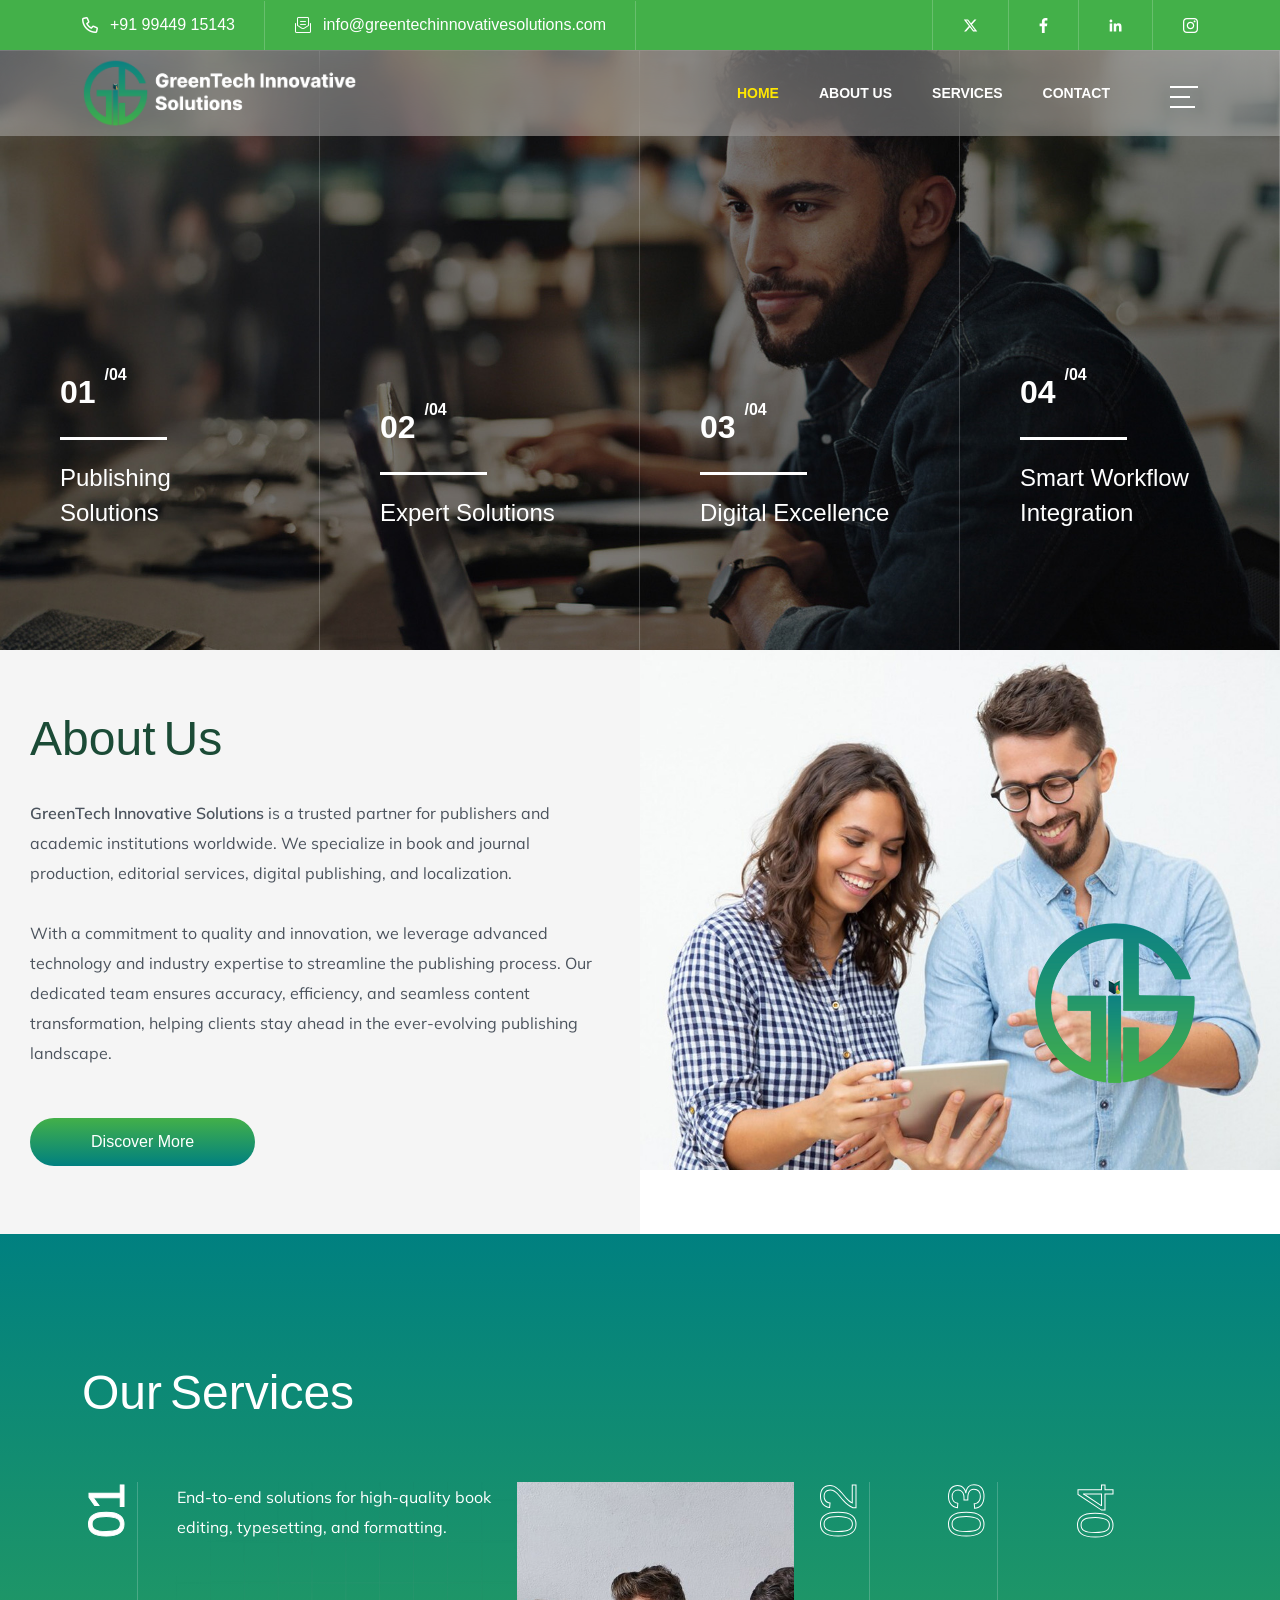
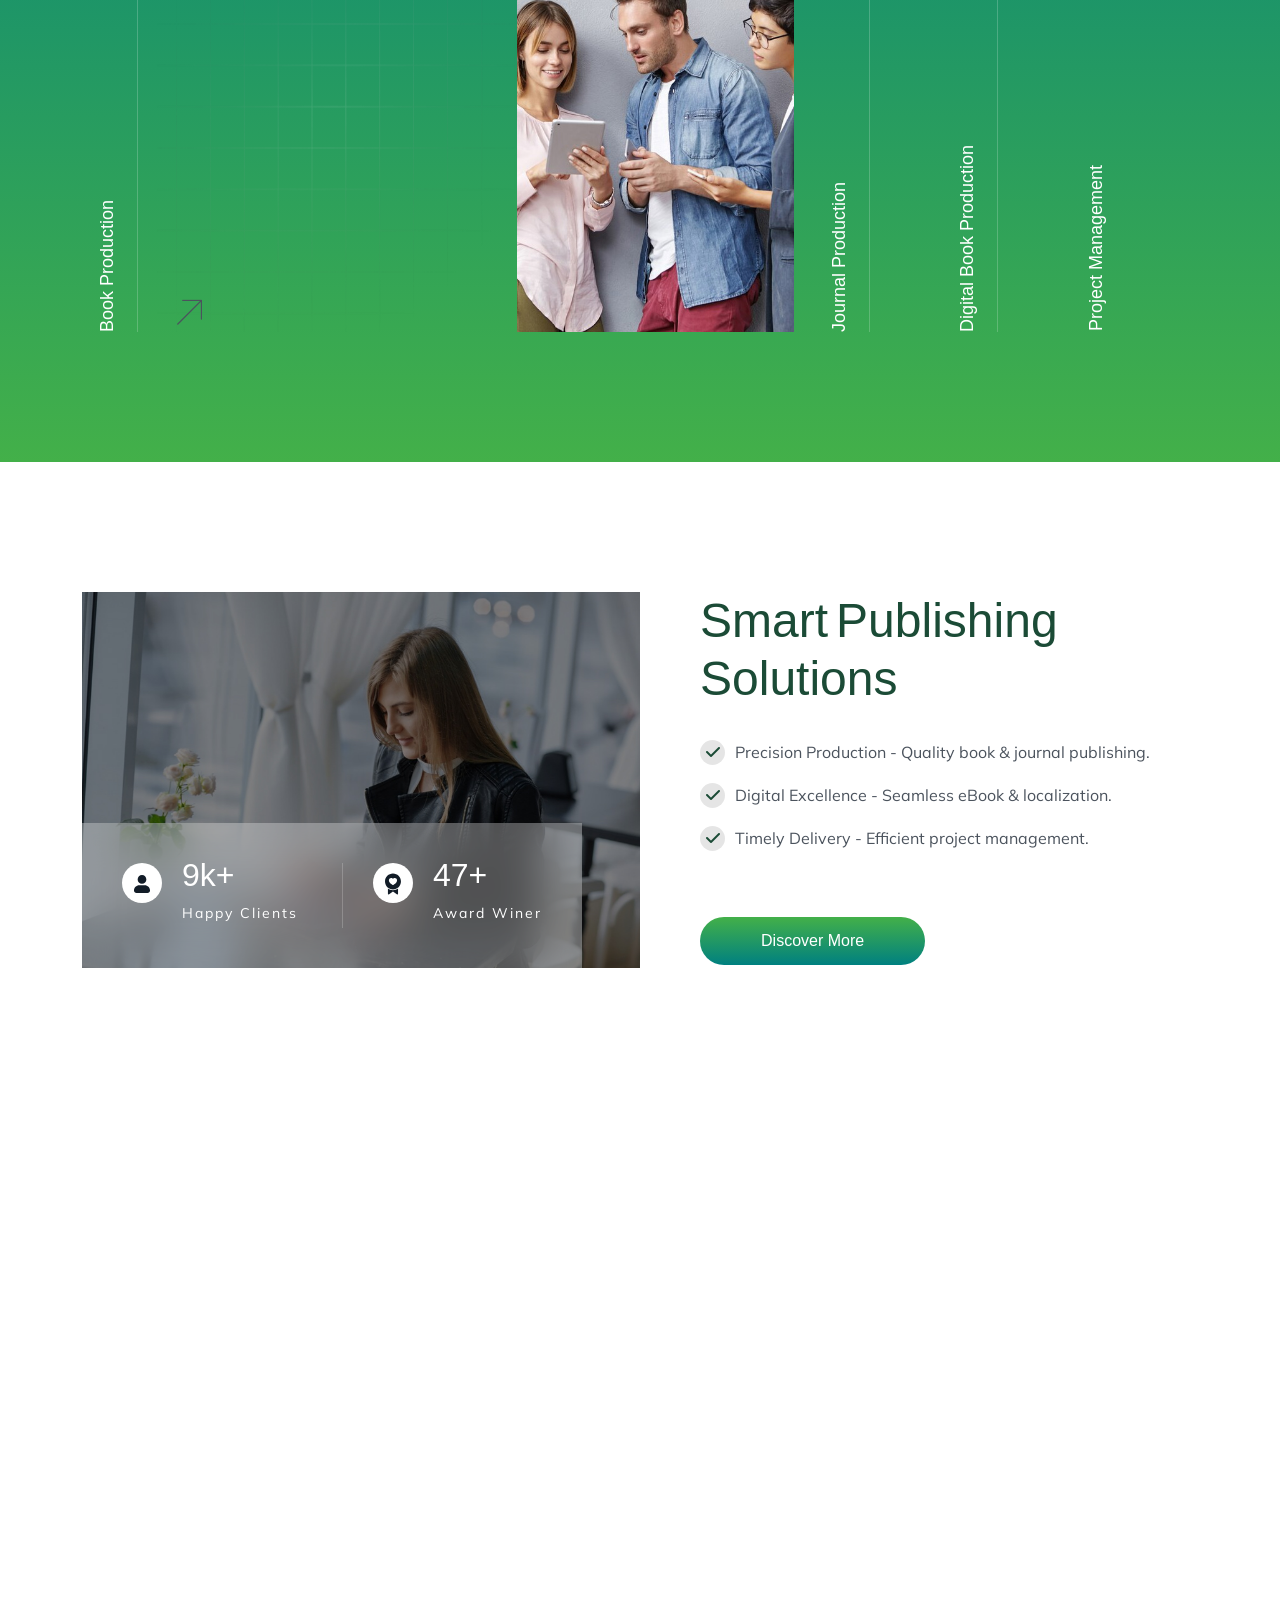
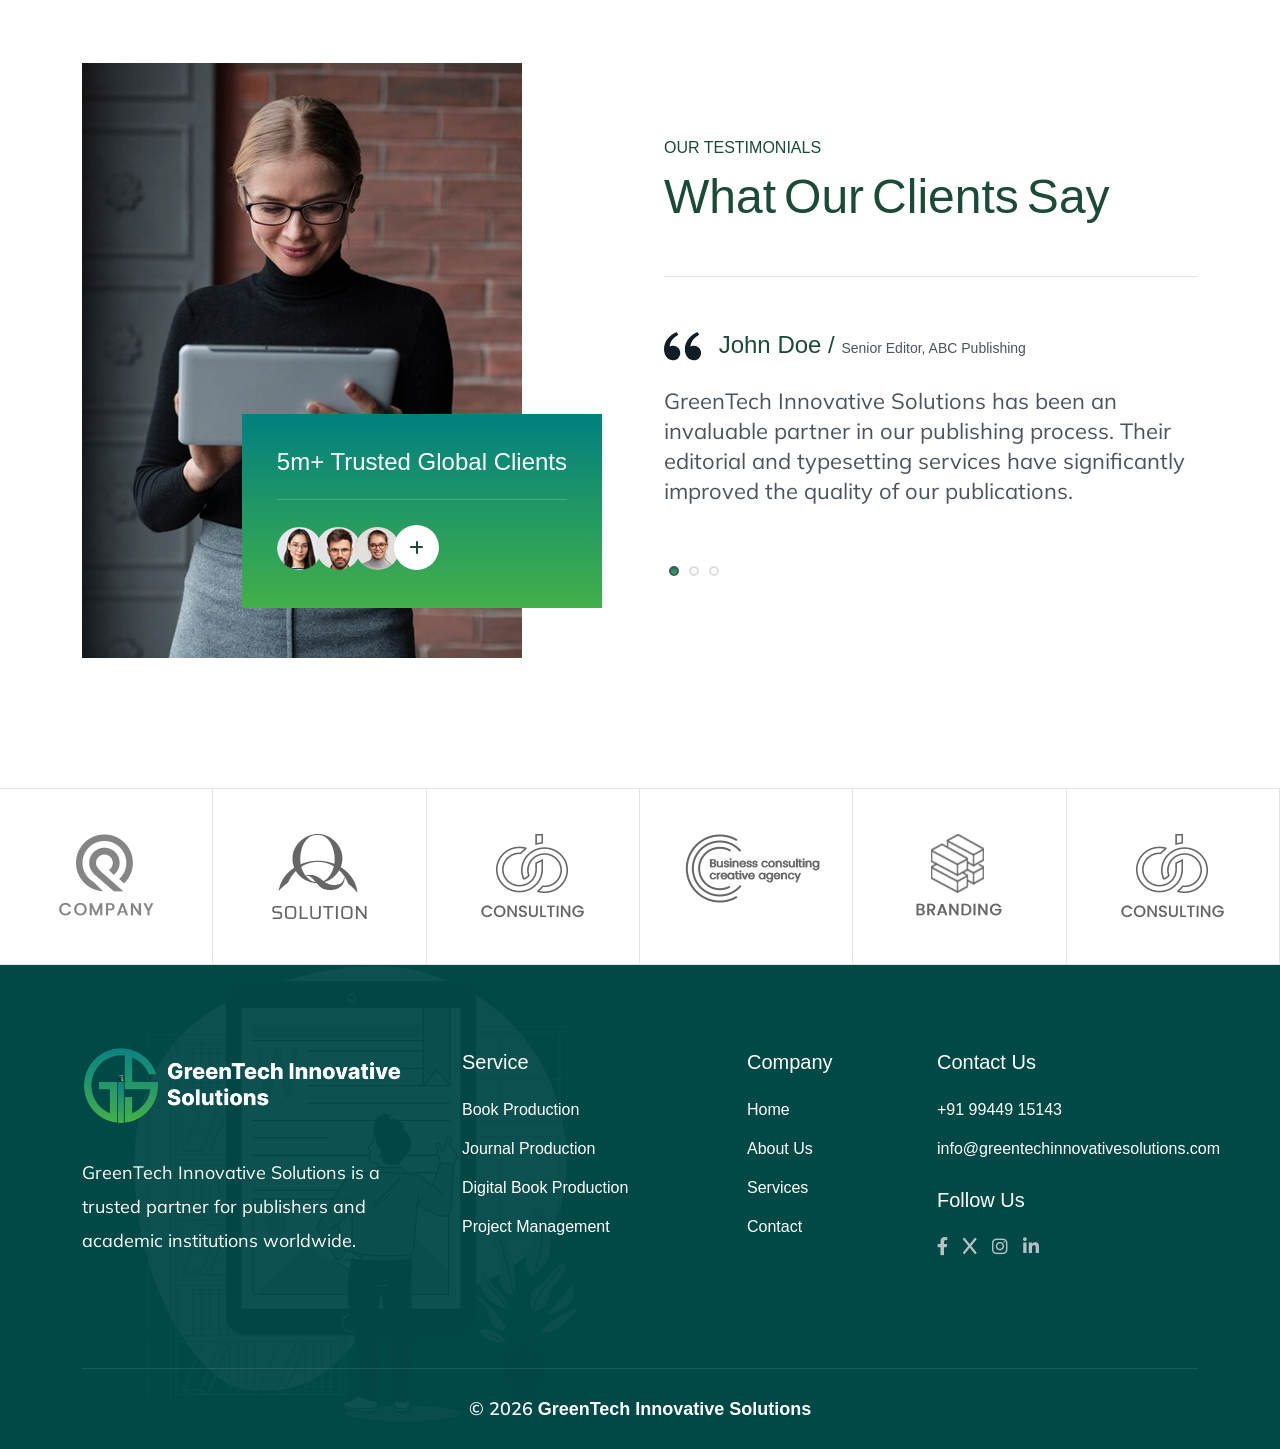
<file: index.html>
<!DOCTYPE html>
<html lang="en">

<head>
    <meta charset="UTF-8">
    <meta http-equiv="X-UA-Compatible" content="IE=edge">
    <meta name="viewport" content="width=device-width, initial-scale=1.0">
    <title>GreenTech Innovative Solutions</title>
    <!-- Favicon img -->
    <link rel="shortcut icon" href="images/favicon.png">
    <!-- Bootstarp min css -->
    <link rel="stylesheet" href="css/bootstrap.min.css">
    <!-- Mean menu css -->
    <link rel="stylesheet" href="css/meanmenu.css">
    <!-- All min css -->
    <link rel="stylesheet" href="css/all.min.css">
    <!-- Swiper bundle min css -->
    <link rel="stylesheet" href="css/swiper-bundle.min.css">
    <!-- Magnigic popup css -->
    <link rel="stylesheet" href="css/magnific-popup.css">
    <!-- Animate css -->
    <link rel="stylesheet" href="css/animate.css">
    <!-- Splitting css -->
    <link rel="stylesheet" href="css/splitting.css">
    <!-- Nice select css -->
    <link rel="stylesheet" href="css/nice-select.css">
    <!-- Style css -->
    <link rel="stylesheet" href="css/style.css">
</head>

<body>

    <!-- Preloader area start -->
    <div id="preloader">
        <div class="animation-preloader">
            <div class="spinner"></div>
            <div class="txt-loading">
                <span data-text-preloader="G" class="letters-loading">
                    G
                </span>
                <span data-text-preloader="R" class="letters-loading">
                    R
                </span>
                <span data-text-preloader="E" class="letters-loading">
                    E
                </span>
                <span data-text-preloader="E" class="letters-loading">
                    E
                </span>
                <span data-text-preloader="N" class="letters-loading">
                    N
                </span>
                <span data-text-preloader="T" class="letters-loading">
                    T
                </span>
                <span data-text-preloader="E" class="letters-loading">
                    E
                </span>
                <span data-text-preloader="C" class="letters-loading">
                    C
                </span>
                <span data-text-preloader="H" class="letters-loading">
                    H
                </span>
                <span data-text-preloader="I" class="letters-loading">
                    I
                </span>
                <span data-text-preloader="N" class="letters-loading">
                    N
                </span>
                <span data-text-preloader="N" class="letters-loading">
                    N
                </span>
                <span data-text-preloader="O" class="letters-loading">
                    O
                </span>
                <span data-text-preloader="V" class="letters-loading">
                    V
                </span>
                <span data-text-preloader="A" class="letters-loading">
                    A
                </span>
                <span data-text-preloader="T" class="letters-loading">
                    T
                </span>
                <span data-text-preloader="I" class="letters-loading">
                    I
                </span>
                <span data-text-preloader="V" class="letters-loading">
                    V
                </span>
                <span data-text-preloader="E" class="letters-loading">
                    E
                </span>

            </div>
            <p class="text-center">SOLUTIONS...</p>
        </div>
        <div class="loader">
            <div class="row">
                <div class="col-3 loader-section section-left">
                    <div class="bg"></div>
                </div>
                <div class="col-3 loader-section section-left">
                    <div class="bg"></div>
                </div>
                <div class="col-3 loader-section section-right">
                    <div class="bg"></div>
                </div>
                <div class="col-3 loader-section section-right">
                    <div class="bg"></div>
                </div>
            </div>
        </div>
    </div>
    <!-- Preloader area end -->

    <!-- Top header area start here -->
    <div class="header-top-area d-none d-lg-block">
        <div class="container">
            <div class="header-top__wrp">
                <ul class="header-top__links">
                    <li><i class="fa-regular fa-phone"></i> <a href="tel:+919944915143">+91 99449 15143</a></li>
                    <li><i class="fa-light fa-envelope-open-text"></i> <a
                            href="mailto:info@greentechinnovativesolutions.com"
                            class="__cf_email__">info@greentechinnovativesolutions.com</a>
                    </li>
                </ul>

                <div class="header-top__socials">
                    <a href="#">
                        <svg width="15" height="15" viewBox="0 0 15 15" fill="none" xmlns="http://www.w3.org/2000/svg">
                            <path
                                d="M11.4023 1.40625H13.4707L8.95313 6.56836L14.2676 13.5938H10.1074L6.84668 9.33398L3.12012 13.5938H1.04883L5.87988 8.07129L0.785156 1.40625H5.05078L7.99512 5.2998L11.4023 1.40625ZM10.6758 12.3574H11.8213L4.42676 2.57812H3.19629L10.6758 12.3574Z"
                                fill="white" />
                        </svg>
                    </a>
                    <a href="#">
                        <svg width="9" height="15" viewBox="0 0 9 15" fill="none" xmlns="http://www.w3.org/2000/svg">
                            <g clip-path="url(#clip0_1349_8256)">
                                <path
                                    d="M5.66164 15V8.1583H7.9572L8.3016 5.49117H5.66164V3.7886C5.66164 3.01665 5.87513 2.49057 6.98336 2.49057L8.39452 2.48999V0.104422C8.15048 0.072709 7.31278 0 6.33778 0C4.30183 0 2.90798 1.24272 2.90798 3.52445V5.49117H0.605469V8.1583H2.90798V15H5.66164Z"
                                    fill="white" />
                            </g>
                            <defs>
                                <clipPath id="clip0_1349_8256">
                                    <rect width="9" height="15" fill="white" />
                                </clipPath>
                            </defs>
                        </svg>
                    </a>
                    <a href="#"><svg width="13" height="15" viewBox="0 0 13 15" fill="none"
                            xmlns="http://www.w3.org/2000/svg">
                            <path
                                d="M12.4991 13.4999V9.10492C12.4991 6.94492 12.0341 5.29492 9.51414 5.29492C8.29914 5.29492 7.48914 5.95492 7.15914 6.58492H7.12914V5.48992H4.74414V13.4999H7.23414V9.52492C7.23414 8.47492 7.42914 7.46992 8.71914 7.46992C9.99414 7.46992 10.0091 8.65492 10.0091 9.58492V13.4849H12.4991V13.4999Z"
                                fill="white" />
                            <path d="M0.695312 5.49023H3.18531V13.5002H0.695312V5.49023Z" fill="white" />
                            <path
                                d="M1.94 1.5C1.145 1.5 0.5 2.145 0.5 2.94C0.5 3.735 1.145 4.395 1.94 4.395C2.735 4.395 3.38 3.735 3.38 2.94C3.38 2.145 2.735 1.5 1.94 1.5Z"
                                fill="white" />
                        </svg>
                    </a>
                    <a class="pe-0" href="#"><svg width="15" height="15" viewBox="0 0 15 15" fill="none"
                            xmlns="http://www.w3.org/2000/svg">
                            <g clip-path="url(#clip0_1349_8259)">
                                <path
                                    d="M11.2497 0H3.74991C1.68764 0 0 1.68764 0 3.74991V11.2501C0 13.3118 1.68764 15 3.74991 15H11.2497C13.312 15 14.9996 13.3118 14.9996 11.2501V3.74991C14.9996 1.68764 13.312 0 11.2497 0ZM13.7496 11.2501C13.7496 12.6282 12.6286 13.75 11.2497 13.75H3.74991C2.37163 13.75 1.25003 12.6282 1.25003 11.2501V3.74991C1.25003 2.37145 2.37163 1.25003 3.74991 1.25003H11.2497C12.6286 1.25003 13.7496 2.37145 13.7496 3.74991V11.2501Z"
                                    fill="white" />
                                <path
                                    d="M11.5625 4.37495C12.0802 4.37495 12.5 3.95523 12.5 3.43748C12.5 2.91972 12.0802 2.5 11.5625 2.5C11.0447 2.5 10.625 2.91972 10.625 3.43748C10.625 3.95523 11.0447 4.37495 11.5625 4.37495Z"
                                    fill="white" />
                                <path
                                    d="M7.49991 3.75C5.42845 3.75 3.75 5.42863 3.75 7.49991C3.75 9.57041 5.42845 11.2502 7.49991 11.2502C9.57078 11.2502 11.2498 9.57041 11.2498 7.49991C11.2498 5.42863 9.57078 3.75 7.49991 3.75ZM7.49991 10.0002C6.11936 10.0002 5.00003 8.88082 5.00003 7.49991C5.00003 6.119 6.11936 5.00003 7.49991 5.00003C8.88045 5.00003 9.99979 6.119 9.99979 7.49991C9.99979 8.88082 8.88045 10.0002 7.49991 10.0002Z"
                                    fill="white" />
                            </g>
                            <defs>
                                <clipPath id="clip0_1349_8259">
                                    <rect width="15" height="15" fill="white" />
                                </clipPath>
                            </defs>
                        </svg>
                    </a>
                </div>

            </div>
        </div>
    </div>
    <!-- Top header area end here -->

    <!-- Header area start here -->
    <header class="header-area header-blur">
        <div class="container">
            <div class="header__main">
                <a href="index.html" class="logo logo-main">
                    <img src="images/logo/logo.png" alt="logo">
                </a>
                <a href="index.html" class="logo logo-light">
                    <img src="images/logo/logo-light.png" alt="logo">
                </a>
                <div class="main-menu main-menu-light">
                    <nav>
                        <ul>
                            <li>
                                <a class="active" href="index.html">Home</a>
                            </li>

                            <li>
                                <a href="about.html">About Us</a>
                            </li>

                            <li>
                                <a href="services.html">Services</i></a>
                            </li>

                            <li><a href="contact.html">Contact</a></li>
                        </ul>
                    </nav>
                    <div class="menu-btns light">
                        <button class="menubars menubars-light" type="button" data-bs-toggle="offcanvas"
                            data-bs-target="#menubar">
                            <span></span>
                            <span></span>
                            <span></span>
                        </button>
                    </div>
                </div>
            </div>
        </div>
    </header>
    <!-- Header area end here -->

    <!-- Sidebar area start here -->
    <div class="sidebar-area offcanvas offcanvas-end" id="menubar">
        <div class="offcanvas-header">
            <a href="index.html" class="logo"> <img src="images/logo/logo-light.png" alt="logo"></a>
            <button type="button" class="btn-close" data-bs-dismiss="offcanvas"><i
                    class="fa-regular fa-xmark"></i></button>
        </div>
        <div class="offcanvas-body sidebar__body">
            <div class="mobile-menu overflow-hidden"></div>
            <div class="d-none d-lg-block">
                <h5 class="text-white mb-20">About Us</h5>
                <p class="sidebar__text">GreenTech Innovative Solutions is a trusted partner for publishers and academic
                    institutions worldwide. </p>
            </div>
            <div class="sidebar__contact-info mt-30">
                <h5 class="text-white mb-20">Contact Info</h5>
                <ul>
                    <li class="py-2"><i class="fa-solid fa-phone-volume"></i> <a href="tel:+919944915143">+91 99449
                            15143</a></li>
                    <li><i class="fa-solid fa-paper-plane"></i> <a
                            href="mailto:info@greentechinnovativesolutions.com"><span
                                class="__cf_email__">info@greentechinnovativesolutions.com</span></a>
                    </li>
                </ul>
            </div>
            <div class="sidebar__socials pt-30">
                <ul>
                    <li>
                        <a href="#0">
                            <svg width="16" height="16" viewBox="0 0 16 16" fill="none"
                                xmlns="http://www.w3.org/2000/svg">
                                <path
                                    d="M7.76562 0H8.20406C9.50719 0.0371875 10.8041 0.385625 11.9359 1.03531C13.3297 1.82094 14.4756 3.03625 15.1816 4.47188C15.6875 5.49438 15.9603 6.62656 16 7.76562V8.205C15.9647 9.38344 15.6775 10.5553 15.1419 11.6069C14.6209 12.6316 13.8803 13.5447 12.9794 14.2594C12.0306 15.0175 10.9072 15.5569 9.71937 15.8141C9.22219 15.9275 8.71313 15.9788 8.20438 16H7.795C6.40844 15.9609 5.03281 15.5628 3.84875 14.8387C2.44469 13.985 1.3125 12.6919 0.659063 11.1838C0.252187 10.255 0.0365625 9.2475 0 8.23531V7.79406C0.0359375 6.53 0.366875 5.27437 0.976875 4.16594C1.73094 2.78781 2.8975 1.64031 4.28937 0.911563C5.35844 0.34625 6.55844 0.041875 7.76562 0ZM3.40094 3.29594C4.59812 5.03813 5.79531 6.78 6.99188 8.52219C5.79563 9.91344 4.59812 11.3038 3.40219 12.6953C3.6325 12.6966 3.86313 12.695 4.09344 12.6962C4.13844 12.6884 4.20125 12.7166 4.23281 12.6722C5.27312 11.4641 6.3125 10.2553 7.35219 9.04656C8.18937 10.2625 9.02344 11.4809 9.86156 12.6962C10.7741 12.695 11.6866 12.6962 12.5988 12.6956C11.3594 10.8869 10.1119 9.08313 8.87594 7.27219C10.0203 5.94969 11.1578 4.62156 12.2987 3.29625C12.0281 3.29563 11.7578 3.29563 11.4872 3.29625C10.4987 4.44875 9.50437 5.59656 8.51844 6.75094C7.72031 5.60344 6.93437 4.44688 6.14062 3.29625C5.2275 3.29563 4.31437 3.29594 3.40094 3.29594Z"
                                    fill="white" />
                            </svg>
                        </a>
                    </li>
                    <li>
                        <a href="#0">
                            <svg width="8" height="16" viewBox="0 0 8 16" fill="none"
                                xmlns="http://www.w3.org/2000/svg">
                                <path
                                    d="M5.10223 8.99555V16H1.97333V8.99555H0V6.09778H1.97333V3.89334C1.97333 1.38667 3.46666 0 5.76 0C6.85333 0 8 0.195557 8 0.195557V2.65778H6.73778C5.49334 2.65778 5.10223 3.43111 5.10223 4.22222V6.09778H7.88444L7.44 8.99555H5.10223Z"
                                    fill="white" />
                            </svg>
                        </a>
                    </li>

                    <li>
                        <a href="#0">
                            <svg width="16" height="16" viewBox="0 0 16 16" fill="none"
                                xmlns="http://www.w3.org/2000/svg">
                                <path
                                    d="M3.58958 15.9911H0.222698V5.89045H3.58958V15.9911ZM3.92717 1.96389C3.92717 0.897859 3.08323 0.0361424 2.01719 0.000607979C0.933392 -0.0260429 0.0272588 0.826778 0.00060798 1.91058C-0.0260429 2.99438 0.826779 3.90051 1.91058 3.92716C3.01215 3.93605 3.9094 3.06546 3.92717 1.96389ZM15.9467 9.88807C15.9467 6.74327 13.9124 5.78383 12.1801 5.78383C10.963 5.7483 9.81701 6.34351 9.15074 7.35624V5.89932H5.89933V16H9.26622V10.7587C9.26622 10.7054 9.26622 10.6521 9.26622 10.5988C9.26622 10.5988 9.26622 10.5988 9.26622 10.5899C9.19515 9.51495 10.0124 8.58218 11.0874 8.51111C11.9668 8.51111 12.6331 9.07966 12.6331 10.6787V16H16L15.9556 9.89695L15.9467 9.88807Z"
                                    fill="white" />
                            </svg>
                        </a>
                    </li>

                    <li>
                        <a href="#0">
                            <svg width="16" height="16" viewBox="0 0 16 16" fill="none"
                                xmlns="http://www.w3.org/2000/svg">
                                <path
                                    d="M15.9466 4.69593C15.8843 3.41522 15.5906 2.27682 14.6563 1.34297C13.7219 0.409114 12.5829 0.11562 11.3014 0.053363C9.97553 -0.0177877 6.01557 -0.0177877 4.69855 0.053363C3.41713 0.11562 2.28699 0.409114 1.34372 1.34297C0.400455 2.27682 0.115684 3.41522 0.0533926 4.69593C-0.0177975 6.02111 -0.0177975 9.97887 0.0533926 11.3041C0.115684 12.5848 0.409354 13.7232 1.34372 14.657C2.28699 15.5909 3.41713 15.8844 4.69855 15.9466C6.02447 16.0178 9.98443 16.0178 11.3014 15.9466C12.5829 15.8844 13.7219 15.5909 14.6563 14.657C15.5906 13.7232 15.8843 12.5848 15.9466 11.3041C16.0178 9.97887 16.0178 6.02112 15.9466 4.70483V4.69593ZM7.99111 12.2201C5.65963 12.2201 3.76419 10.3257 3.76419 7.99555C3.76419 5.66536 5.65963 3.77098 7.99111 3.77098C10.3226 3.77098 12.218 5.66536 12.218 7.99555C12.218 10.3257 10.3226 12.2201 7.99111 12.2201ZM12.9032 3.99332C12.4138 3.99332 12.0133 3.5931 12.0133 3.10394C12.0133 2.61478 12.4049 2.21456 12.9032 2.21456C13.3926 2.21456 13.7931 2.61478 13.7931 3.10394C13.7931 3.5931 13.3926 3.99332 12.9032 3.99332ZM10.8832 7.99555C10.8832 9.58754 9.58399 10.886 7.99111 10.886C6.39823 10.886 5.09901 9.58754 5.09901 7.99555C5.09901 6.40355 6.39823 5.10505 7.99111 5.10505C9.58399 5.10505 10.8832 6.40355 10.8832 7.99555Z"
                                    fill="white" />
                            </svg>
                        </a>
                    </li>
                </ul>
            </div>
        </div>
    </div>
    <!-- Sidebar area end here -->

    <main>

        <!-- Banner area start here -->
        <section class="banner-four-area">
            <div class="project__wrp">
                <div class="swiper project__slider">
                    <div class="swiper-wrapper">
                        <div class="swiper-slide" data-tab="tab-1">
                            <a href="#" class="project__item banner-four__item">
                                <div class="content">
                                    <span>01 <sup>/04</sup></span>
                                    <h4>Publishing Solutions</h4>
                                    <p class="text">End-to-end publishing services with precision and efficiency, from
                                        editing to typesetting.</p>
                                </div>
                            </a>
                        </div>
                        <div class="swiper-slide" data-tab="tab-2">
                            <a href="#" class="project__item banner-four__item">
                                <div class="content">
                                    <span>02 <sup>/04</sup></span>
                                    <h4>Expert Solutions</h4>
                                    <p class="text">Our experienced team ensures high-quality editorial, design, and
                                        production services.</p>
                                </div>
                            </a>
                        </div>
                        <div class="swiper-slide" data-tab="tab-3">
                            <a href="#" class="project__item banner-four__item">
                                <div class="content">
                                    <span>03 <sup>/04</sup></span>
                                    <h4>Digital Excellence</h4>
                                    <p class="text">Advanced digital tools and automation for seamless content delivery
                                        across platforms.</p>
                                </div>
                            </a>
                        </div>
                        <div class="swiper-slide" data-tab="tab-4">
                            <a href="#" class="project__item banner-four__item">
                                <div class="content">
                                    <span>04 <sup>/04</sup></span>
                                    <h4>Smart Workflow Integration</h4>
                                    <p class="text">Automating workflows and enhancing collaboration for seamless
                                        content production.</p>
                                </div>
                            </a>
                        </div>
                    </div>
                </div>
                <div class="project__slider-arrys">
                    <button class="project__arry-prev"><i class="fa-regular fa-arrow-left"></i></button>
                    <button class="project__arry-next"><i class="fa-regular fa-arrow-right"></i></button>
                </div>
                <div class="project__image">
                    <img id="tab-1" class="tab-img active" src="images/banner/banner-four-image1.jpg" alt="image">
                    <img id="tab-2" class="tab-img" src="images/banner/banner-four-image2.jpg" alt="image">
                    <img id="tab-3" class="tab-img" src="images/banner/banner-four-image3.jpg" alt="image">
                    <img id="tab-4" class="tab-img" src="images/banner/banner-four-image4.jpg" alt="image">
                </div>
            </div>
        </section>
        <!-- Banner area end here -->

        <!-- Consult area start here -->
        <section class="consult-area" id="about-section">
            <div class="row g-0">
                <div class="col-xl-6 order-2 order-xl-1">
                    <div class="consult-left">
                        <div class="section-header">
                            <h2 class="wow splt-txt" data-splitting>About Us</h2>
                            <p class="wow fadeInUp" data-wow-delay="00ms" data-wow-duration="1500ms">
                                <span class="fw-600">GreenTech Innovative Solutions</span> is a trusted partner for
                                publishers and academic institutions worldwide. We specialize in book and journal
                                production, editorial services, digital publishing, and localization.
                            </p>
                            <p class="wow fadeInUp" data-wow-delay="00ms" data-wow-duration="1500ms">
                                With a commitment to quality and innovation, we leverage advanced technology and
                                industry expertise to streamline the publishing process. Our dedicated team ensures
                                accuracy, efficiency, and seamless content transformation, helping clients stay ahead in
                                the ever-evolving publishing landscape.
                            </p>
                            <a href="about.html" class="btn-one mt-50 wow fadeInUp" data-wow-delay="200ms"
                                data-wow-duration="1500ms" data-splitting data-text="Discover More">Discover
                                More</a>
                        </div>
                    </div>
                </div>
                <div class="col-xl-6 order-1 order-xl-2">
                    <div class="consult__image imageUpToDown wow">
                        <img src="images/about/consult-image.jpg" alt="image">
                        <div class="icon">
                            <img class="animation__sunMove" src="images/icon/consult-icon.png" alt="icon">
                        </div>
                    </div>
                </div>
            </div>
        </section>
        <!-- Consult area end here -->

        <!-- Horizontal accordion area start here -->
        <section class="hzAccordion-area pt-130 pb-130">
            <div class="container">
                <div class="section-header mb-60">
                    <h2 class="wow splt-txt text-white" data-splitting>Our Services</h2>
                </div>
                <div class="hzAccordion__wrp">
                    <div class="hzAccordion__item active wow fadeInLeft" data-wow-delay="00ms"
                        data-wow-duration="1500ms">
                        <div class="head">
                            <h3 class="head-title"><span class="title">Book Production</span> <span
                                    class="number">01</span></h3>
                        </div>
                        <div class="content">
                            <div class="wrp">
                                <div class="content-wrp">
                                    <p class="text">End-to-end solutions for high-quality book editing, typesetting, and
                                        formatting.</p>
                                    <a class="arry-btn" href="#"><i class="fa-thin fa-arrow-up-right"></i></a>
                                </div>
                                <div class="shape">
                                    <img src="images/shape/hz-accordion-shape.png" alt="shape">
                                </div>
                                <div class="image">
                                    <img src="images/service/service-one-image1.jpg" alt="image">
                                </div>
                            </div>
                        </div>
                    </div>
                    <div class="hzAccordion__item wow fadeInLeft" data-wow-delay="200ms" data-wow-duration="1500ms">
                        <div class="head">
                            <h3 class="head-title"><span class="title">Journal Production</span> <span
                                    class="number">02</span></h3>
                        </div>
                        <div class="content">
                            <div class="wrp">
                                <div class="content-wrp">
                                    <p class="text">Seamless management of academic and scientific journals, ensuring
                                        accuracy and efficiency.</p>
                                    <a class="arry-btn" href="#"><i class="fa-thin fa-arrow-up-right"></i></a>
                                </div>
                                <div class="shape">
                                    <img src="images/shape/hz-accordion-shape.png" alt="shape">
                                </div>
                                <div class="image">
                                    <img src="images/service/service-one-image2.jpg" alt="image">
                                </div>
                            </div>
                        </div>
                    </div>
                    <div class="hzAccordion__item wow fadeInLeft" data-wow-delay="400ms" data-wow-duration="1500ms">
                        <div class="head">
                            <h3 class="head-title"><span class="title">Digital Book Production</span> <span
                                    class="number">03</span></h3>
                        </div>
                        <div class="content">
                            <div class="wrp">
                                <div class="content-wrp">
                                    <p class="text">Transforming print into interactive digital formats for global
                                        accessibility.</p>
                                    <a class="arry-btn" href="#"><i class="fa-thin fa-arrow-up-right"></i></a>
                                </div>
                                <div class="shape">
                                    <img src="images/shape/hz-accordion-shape.png" alt="shape">
                                </div>
                                <div class="image">
                                    <img src="images/service/service-one-image3.jpg" alt="image">
                                </div>
                            </div>
                        </div>
                    </div>
                    <div class="hzAccordion__item last-child wow fadeInLeft" data-wow-delay="600ms"
                        data-wow-duration="1500ms">
                        <div class="head">
                            <h3 class="head-title"><span class="title">Project Management</span> <span
                                    class="number">04</span></h3>
                        </div>
                        <div class="content">
                            <div class="wrp">
                                <div class="content-wrp">
                                    <p class="text">Streamlined workflows for efficient content production and timely
                                        delivery.</p>
                                    <a class="arry-btn" href="#"><i class="fa-thin fa-arrow-up-right"></i></a>
                                </div>
                                <div class="shape">
                                    <img src="images/shape/hz-accordion-shape.png" alt="shape">
                                </div>
                                <div class="image">
                                    <img src="images/service/service-one-image4.jpg" alt="image">
                                </div>
                            </div>
                        </div>
                    </div>

                </div>
            </div>
        </section>
        <!-- Horizontal accordion area end here -->

        <!-- Professional area start here -->
        <section class="professional-area pt-130 pb-130">
            <div class="container">
                <div class="row g-0">
                    <div class="col-xl-6">
                        <div class="professional__image imageLeftToRight wow">
                            <img src="images/about/professional-image.jpg" alt="image">
                            <div class="content">
                                <ul>
                                    <li class="icon">
                                        <svg width="22" height="22" viewBox="0 0 22 22" fill="none"
                                            xmlns="http://www.w3.org/2000/svg">
                                            <path
                                                d="M6.64714 6.41667C6.64714 4.01592 8.60055 2.0625 11.0013 2.0625C13.4021 2.0625 15.3555 4.01592 15.3555 6.41667C15.3555 8.81742 13.4021 10.7708 11.0013 10.7708C8.60055 10.7708 6.64714 8.81742 6.64714 6.41667ZM13.7513 12.1458H8.2513C5.34547 12.1458 2.98047 14.5108 2.98047 17.4167C2.98047 18.8073 4.11072 19.9375 5.5013 19.9375H16.5013C17.8919 19.9375 19.0221 18.8073 19.0221 17.4167C19.0221 14.5108 16.6571 12.1458 13.7513 12.1458Z"
                                                fill="#121C27" />
                                        </svg>
                                    </li>
                                    <li class="info">
                                        <h3><span class="count">20</span>k+</h3>
                                        <p>Happy Clients</p>
                                    </li>
                                </ul>
                                <ul class="last-item">
                                    <li class="icon">
                                        <svg width="24" height="24" viewBox="0 0 24 24" fill="none"
                                            xmlns="http://www.w3.org/2000/svg">
                                            <path fill-rule="evenodd" clip-rule="evenodd"
                                                d="M11.9799 1.5C7.57997 1.5 4.00781 5.07216 4.00781 9.47208C4.00781 13.872 7.57997 17.4442 11.9799 17.4442C16.3798 17.4442 19.952 13.872 19.952 9.47208C19.952 5.07216 16.3798 1.5 11.9799 1.5ZM11.9799 6.7692C11.7574 6.51816 11.5196 6.33192 11.2808 6.19776C10.3431 5.67096 9.33029 5.89152 8.69669 6.42264C7.76453 7.20408 7.59485 8.76168 8.52269 10.3243C9.07061 11.298 10.4391 12.2988 11.6005 12.9478C11.8364 13.0795 12.1234 13.0795 12.3593 12.9478C13.5248 12.2964 14.899 11.2908 15.4431 10.3138C16.3649 8.76168 16.1953 7.20408 15.2631 6.42264C14.6295 5.89152 13.6167 5.67096 12.679 6.19776C12.4402 6.33192 12.2025 6.51816 11.9799 6.76944V6.7692Z"
                                                fill="#121C27" />
                                            <path fill-rule="evenodd" clip-rule="evenodd"
                                                d="M17.0331 16.5996C15.608 17.6208 13.8624 18.222 11.9775 18.222C10.0925 18.222 8.347 17.6208 6.92188 16.5996V21.7219C6.92188 22.0145 7.08603 22.2823 7.34692 22.4151C7.60755 22.5478 7.92052 22.523 8.15716 22.351L11.9775 19.5727L15.7978 22.351C16.0344 22.523 16.3474 22.5478 16.6083 22.4151C16.8689 22.2823 17.0331 22.0145 17.0331 21.7219V16.5996Z"
                                                fill="#121C27" />
                                        </svg>
                                    </li>
                                    <li class="info">
                                        <h3><span class="count">100</span>+</h3>
                                        <p>Award Winer</p>
                                    </li>
                                </ul>
                            </div>
                        </div>
                    </div>
                    <div class="col-xl-6">
                        <div class="professional__content">
                            <div class="section-header">
                                <h2 class="wow splt-txt" data-splitting>Smart Publishing Solutions</h2>
                            </div>
                            <div>
                                <ul class="wow fadeInUp" data-wow-delay="00ms" data-wow-duration="1500ms">
                                    <li><i class="fa-solid fa-check"></i> Precision Production - Quality book & journal
                                        publishing.</li>
                                    <li><i class="fa-solid fa-check"></i> Digital Excellence - Seamless eBook &
                                        localization.</li>
                                    <li><i class="fa-solid fa-check"></i> Timely Delivery - Efficient project
                                        management.</li>
                                </ul>
                                <a href="about.html" class="btn-one mt-50 wow fadeInUp" data-wow-delay="200ms"
                                    data-wow-duration="1500ms" data-splitting data-text="Discover More">Discover
                                    More</a>
                            </div>
                        </div>
                    </div>
                </div>
            </div>
        </section>
        <!-- Professional area end here -->

        <!-- Video area start here -->
        <div class="video-area">
            <div class="video__wrp" data-speed="0.3" data-parallax="scroll" data-image-src="images/bg/video-bg.jpg">
                <div class="video__btn">
                    <div class="btn-video video-pulse">
                        <a class="video-popup" href="https://www.youtube.com/watch?YMosx5pxb8w?si=gMRrNohBIL2WWXro"><i
                                class="fa-sharp fa-light fa-play"></i></a>
                    </div>
                </div>
            </div>
        </div>
        <!-- Video area end here -->

        <!-- Testimonial area start here -->
        <section class="testimonial-five-area pt-130 pb-130">
            <div class="container">
                <div class="testimonial-five__wrp">
                    <div class="row g-5 align-items-center">
                        <div class="col-lg-6">
                            <div class="testimonial-five__image">
                                <img src="images/testimonial/testimonial-five-image.jpg" alt="image">
                                <div class="image-content">
                                    <h4 class="title">5m+ Trusted <br />
                                        Global Clients</h4>
                                    <div class="users">
                                        <a href="#0"><img src="images/testimonial/testimonial-five-user1.png"
                                                alt="image"></a>
                                        <a href="#0"><img src="images/testimonial/testimonial-five-user2.png"
                                                alt="image"></a>
                                        <a href="#0"><img src="images/testimonial/testimonial-five-user3.png"
                                                alt="image"></a>
                                        <a class="icon" href="#0"><i class="fa-sharp fa-solid fa-plus"></i></a>
                                    </div>
                                </div>
                            </div>
                        </div>
                        <div class="col-lg-6">
                            <div class="testimonial-five-right">
                                <div class="section-header pb-50 mb-50">
                                    <h6>Our Testimonials</h6>
                                    <h2 class="wow splt-txt" data-splitting>What Our Clients Say</h2>
                                </div>
                                <div class="swiper testimonial-five__slider">
                                    <div class="swiper-wrapper">
                                        <div class="swiper-slide">
                                            <div class="testimonial-five__item">
                                                <h4 class="title">
                                                    <svg width="38" height="29" viewBox="0 0 38 29" fill="none"
                                                        xmlns="http://www.w3.org/2000/svg">
                                                        <path
                                                            d="M3.33333 26.0417C1.25 23.75 0 21.25 0 17.0833C0 9.79167 5.20833 3.33333 12.5 0L14.375 2.70833C7.5 6.45833 6.04167 11.25 5.625 14.375C6.66667 13.75 8.125 13.5417 9.58333 13.75C13.3333 14.1667 16.25 17.0833 16.25 21.0417C16.25 22.9167 15.4167 24.7917 14.1667 26.25C12.7083 27.7083 11.0417 28.3333 8.95833 28.3333C6.66667 28.3333 4.58333 27.2917 3.33333 26.0417ZM24.1667 26.0417C22.0833 23.75 20.8333 21.25 20.8333 17.0833C20.8333 9.79167 26.0417 3.33333 33.3333 0L35.2083 2.70833C28.3333 6.45833 26.875 11.25 26.4583 14.375C27.5 13.75 28.9583 13.5417 30.4167 13.75C34.1667 14.1667 37.0833 17.0833 37.0833 21.0417C37.0833 22.9167 36.25 24.7917 35 26.25C33.75 27.7083 31.875 28.3333 29.7917 28.3333C27.5 28.3333 25.4167 27.2917 24.1667 26.0417Z"
                                                            fill="#121C27" />
                                                    </svg>
                                                    John Doe / <span>Senior Editor, ABC Publishing</span>
                                                </h4>
                                                <p class="text">GreenTech Innovative Solutions has been an invaluable
                                                    partner in our
                                                    publishing process. Their editorial and typesetting services have
                                                    significantly improved the quality of our publications.</p>

                                            </div>
                                        </div>
                                        <div class="swiper-slide">
                                            <div class="testimonial-five__item">
                                                <h4 class="title">
                                                    <svg width="38" height="29" viewBox="0 0 38 29" fill="none"
                                                        xmlns="http://www.w3.org/2000/svg">
                                                        <path
                                                            d="M3.33333 26.0417C1.25 23.75 0 21.25 0 17.0833C0 9.79167 5.20833 3.33333 12.5 0L14.375 2.70833C7.5 6.45833 6.04167 11.25 5.625 14.375C6.66667 13.75 8.125 13.5417 9.58333 13.75C13.3333 14.1667 16.25 17.0833 16.25 21.0417C16.25 22.9167 15.4167 24.7917 14.1667 26.25C12.7083 27.7083 11.0417 28.3333 8.95833 28.3333C6.66667 28.3333 4.58333 27.2917 3.33333 26.0417ZM24.1667 26.0417C22.0833 23.75 20.8333 21.25 20.8333 17.0833C20.8333 9.79167 26.0417 3.33333 33.3333 0L35.2083 2.70833C28.3333 6.45833 26.875 11.25 26.4583 14.375C27.5 13.75 28.9583 13.5417 30.4167 13.75C34.1667 14.1667 37.0833 17.0833 37.0833 21.0417C37.0833 22.9167 36.25 24.7917 35 26.25C33.75 27.7083 31.875 28.3333 29.7917 28.3333C27.5 28.3333 25.4167 27.2917 24.1667 26.0417Z"
                                                            fill="#121C27" />
                                                    </svg>
                                                    Sarah Lee / <span>Publishing Manager, XYZ Journals</span>
                                                </h4>
                                                <p class="text">The team's expertise and commitment to deadlines make
                                                    them our preferred choice for journal production.</p>
                                            </div>
                                        </div>
                                        <div class="swiper-slide">
                                            <div class="testimonial-five__item">
                                                <h4 class="title">
                                                    <svg width="38" height="29" viewBox="0 0 38 29" fill="none"
                                                        xmlns="http://www.w3.org/2000/svg">
                                                        <path
                                                            d="M3.33333 26.0417C1.25 23.75 0 21.25 0 17.0833C0 9.79167 5.20833 3.33333 12.5 0L14.375 2.70833C7.5 6.45833 6.04167 11.25 5.625 14.375C6.66667 13.75 8.125 13.5417 9.58333 13.75C13.3333 14.1667 16.25 17.0833 16.25 21.0417C16.25 22.9167 15.4167 24.7917 14.1667 26.25C12.7083 27.7083 11.0417 28.3333 8.95833 28.3333C6.66667 28.3333 4.58333 27.2917 3.33333 26.0417ZM24.1667 26.0417C22.0833 23.75 20.8333 21.25 20.8333 17.0833C20.8333 9.79167 26.0417 3.33333 33.3333 0L35.2083 2.70833C28.3333 6.45833 26.875 11.25 26.4583 14.375C27.5 13.75 28.9583 13.5417 30.4167 13.75C34.1667 14.1667 37.0833 17.0833 37.0833 21.0417C37.0833 22.9167 36.25 24.7917 35 26.25C33.75 27.7083 31.875 28.3333 29.7917 28.3333C27.5 28.3333 25.4167 27.2917 24.1667 26.0417Z"
                                                            fill="#121C27" />
                                                    </svg>
                                                    Michael Brown / <span>Director, Global Publications</span>
                                                </h4>
                                                <p class="text">Their translation and localization services have helped
                                                    us expand our readership globally. Highly recommended!</p>

                                            </div>
                                        </div>
                                    </div>
                                    <div class="mt-50">
                                        <div class="swiper__dots testimonial__dot"></div>
                                    </div>
                                </div>
                            </div>
                        </div>
                    </div>
                </div>
            </div>
        </section>
        <!-- Testimonial area end here -->

        <!-- Brand area start here -->
        <div class="brand-area">
            <div class="row g-0">
                <div class="col-6 col-lg-2">
                    <div class="brand__item">
                        <img src="images/brand/brand-image1.png" alt="image">
                    </div>
                </div>
                <div class="col-6 col-lg-2">
                    <div class="brand__item">
                        <img src="images/brand/brand-image2.png" alt="image">
                    </div>
                </div>
                <div class="col-6 col-lg-2">
                    <div class="brand__item">
                        <img src="images/brand/brand-image3.png" alt="image">
                    </div>
                </div>
                <div class="col-6 col-lg-2">
                    <div class="brand__item">
                        <img src="images/brand/brand-image4.png" alt="image">
                    </div>
                </div>
                <div class="col-6 col-lg-2">
                    <div class="brand__item">
                        <img src="images/brand/brand-image5.png" alt="image">
                    </div>
                </div>
                <div class="col-6 col-lg-2">
                    <div class="brand__item">
                        <img src="images/brand/brand-image6.png" alt="image">
                    </div>
                </div>
            </div>
        </div>
        <!-- Brand area end here -->

    </main>

    <!-- Footer area start here -->
    <footer class="footer-area">
        <div class="footer__shape-left">
            <img src="images/shape/footer-shape-left.png" alt="shape">
        </div>
        <div class="container">
            <div class="footer__wrp pt-80 pb-80">
                <div class="row">
                    <div class="col-md-4 col-sm-6">
                        <div class="footer__item">
                            <a href="index.html" class="logo">
                                <img src="images/logo/logo-light.png" alt="logo">
                            </a>
                            <p class="mt-30 mb-30">GreenTech Innovative Solutions is a trusted partner for publishers
                                and
                                academic
                                institutions worldwide.</p>
                        </div>
                    </div>
                    <div class="col-md-3 col-sm-6">
                        <div class="footer__item">
                            <h4 class="title">Service</h4>
                            <ul class="mb-30">
                                <li><a href="#">Book Production</a></li>
                                <li><a href="#">Journal Production</a></li>
                                <li><a href="#">Digital Book Production</a></li>
                                <li><a href="#">Project Management</a></li>
                            </ul>
                        </div>
                    </div>
                    <div class="col-md-2 col-sm-6">
                        <div class="footer__item">
                            <h4 class="title">Company</h4>
                            <ul class="mb-30">
                                <li><a href="index.html">Home</a></li>
                                <li><a href="about.html">About Us</a></li>
                                <li><a href="services.html">Services</a></li>
                                <li><a href="contact.html">Contact</a></li>
                            </ul>
                        </div>
                    </div>
                    <div class="col-md-3 col-sm-6">
                        <div class="footer__item">
                            <h4 class="title">Contact Us</h4>
                            <ul>
                                <li><a href="tel:+919944915143">+91 99449 15143</a></li>
                                <li><a
                                        href="mailto:info@greentechinnovativesolutions.com">info@greentechinnovativesolutions.com</a>
                                </li>
                                </li>
                            </ul>
                        </div>
                        <div class="footer__item-last pt-20">
                            <h4 class="title">Follow Us</h4>
                            <div class="socials">
                                <a href="#"><i class="fa-brands fa-facebook-f"></i></a>
                                <a href="#"><i class="fa fa-x"></i></a>
                                <a href="#"><i class="fa-brands fa-instagram"></i></a>
                                <a href="#"><i class="fa-brands fa-linkedin-in"></i></a>
                            </div>
                        </div>
                    </div>
                </div>
            </div>
            <div class="footer__copyright">
                <div class="container">
                    <div class="d-flex flex-wrap align-items-center justify-content-center gap-1 gap-sm-4">
                        <p>&copy; <span id="year"></span> <a href="index.html">GreenTech Innovative Solutions</a>
                        </p>
                    </div>
                </div>
            </div>
    </footer>
    <!-- Footer area end here -->

    <!-- Back to top area start here -->
    <button id="backToTop" class="back-to-top"><i class="fa-regular fa-arrow-up"></i>
    </button>

    <!-- Back to top area end here -->

    <!-- Jquery 3.7.0 Min Js -->
    <script src="js/jquery-3.7.1.min.js"></script>
    <!-- Bootstrap min Js -->
    <script src="js/bootstrap.min.js"></script>
    <!-- Mean menu Js -->
    <script src="js/meanmenu.js"></script>
    <!-- Swiper bundle min Js -->
    <script src="js/swiper-bundle.min.js"></script>
    <!-- Counterup min Js -->
    <script src="js/jquery.counterup.min.js"></script>
    <!-- Wow min Js -->
    <script src="js/wow.min.js"></script>
    <!-- Magnific popup min Js -->
    <script src="js/magnific-popup.min.js"></script>
    <!-- Nice select min Js -->
    <script src="js/nice-select.min.js"></script>
    <!-- Isotope pkgd min Js -->
    <script src="js/isotope.pkgd.min.js"></script>
    <!-- Parallax Js -->
    <script src="js/parallax.js"></script>
    <!-- Splitting Js -->
    <script src="js/splitting.js"></script>
    <!-- Waypoints Js -->
    <script src="js/jquery.waypoints.js"></script>
    <!-- Gsap -->
    <script src="js/gsap/gsap.min.js"></script>
    <script src="js/gsap/ScrollTrigger.min.js"></script>
    <script src="js/gsap/ScrollSmoother.min.js"></script>
    <!-- Script Js -->
    <script src="js/script.js"></script>
</body>


</html>
</file>
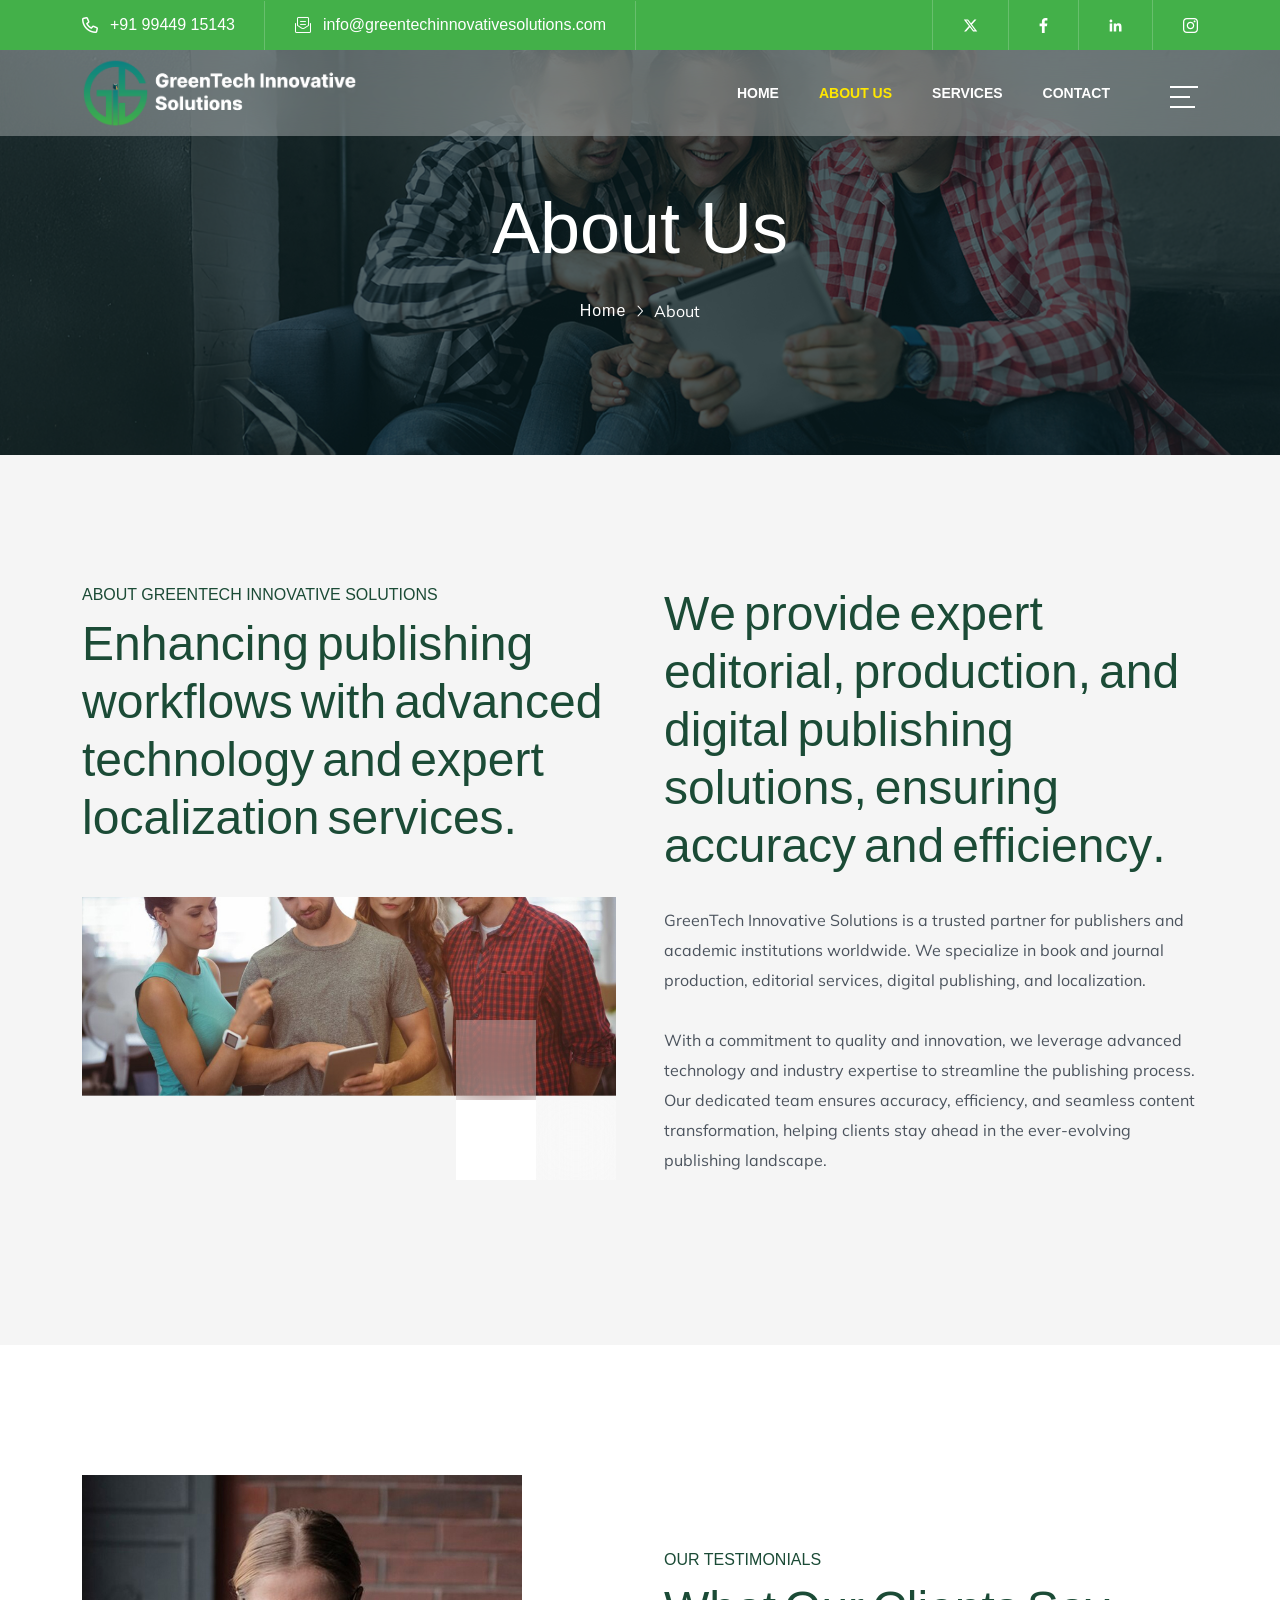
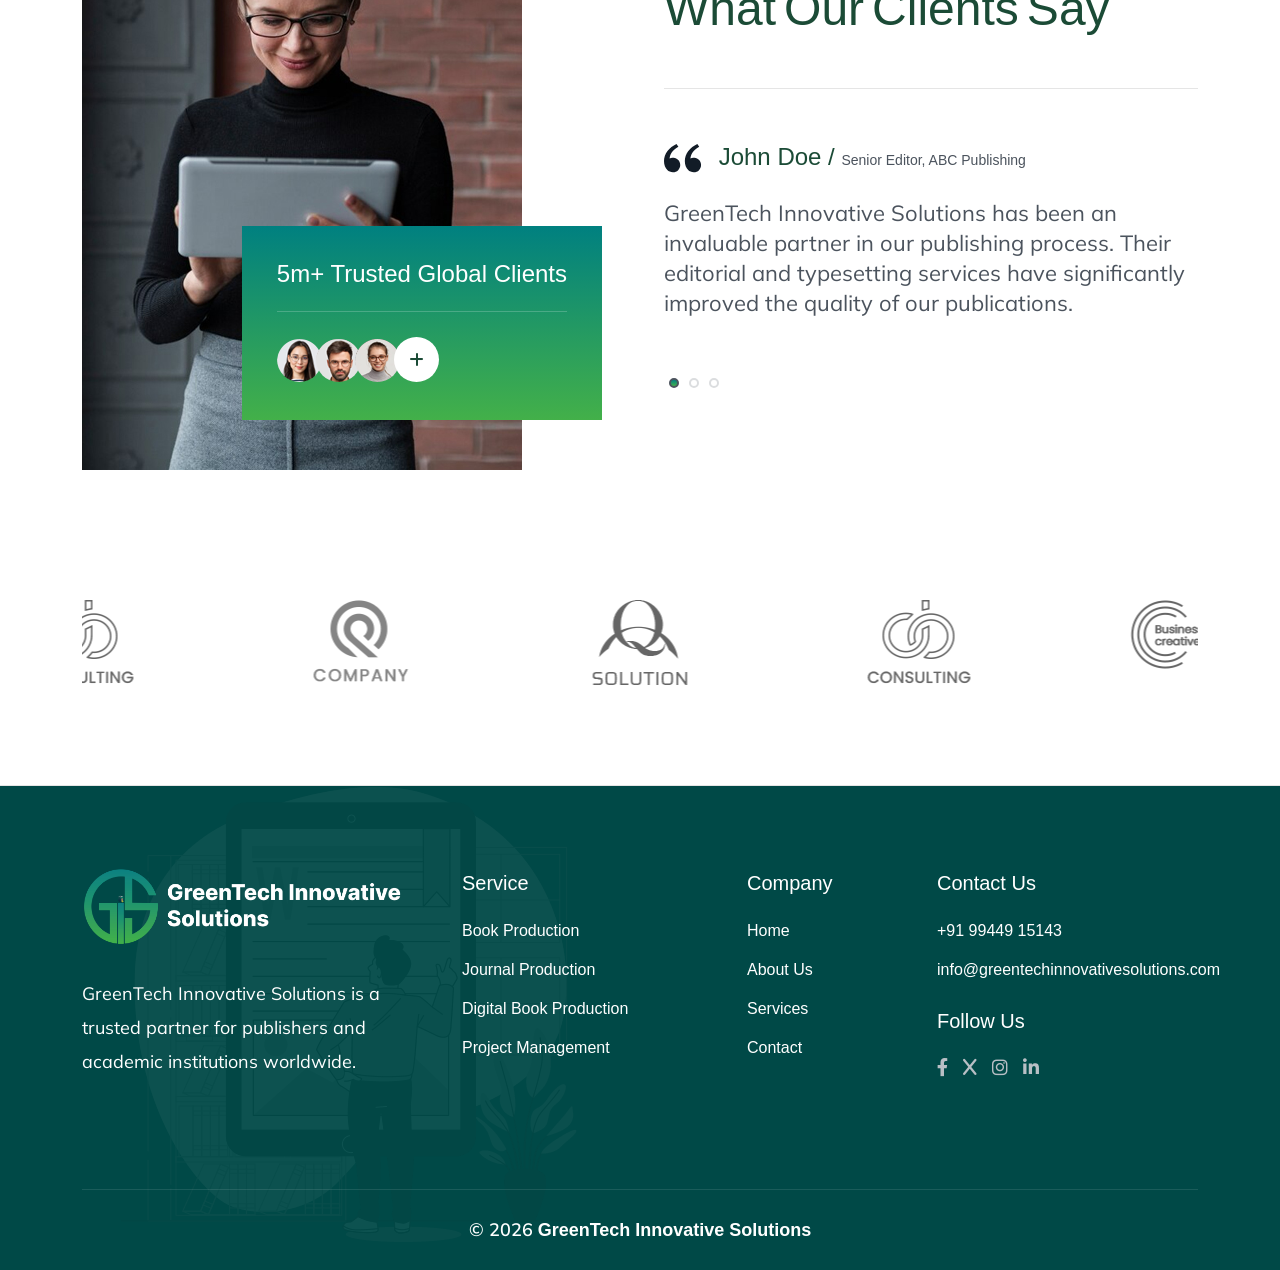
<file: about.html>
<!DOCTYPE html>
<html lang="en">

<head>
    <meta charset="UTF-8">
    <meta http-equiv="X-UA-Compatible" content="IE=edge">
    <meta name="viewport" content="width=device-width, initial-scale=1.0">
    <title>GreenTech Innovative Solutions</title>
    <!-- Favicon img -->
    <link rel="shortcut icon" href="images/favicon.png">
    <!-- Bootstarp min css -->
    <link rel="stylesheet" href="css/bootstrap.min.css">
    <!-- Mean menu css -->
    <link rel="stylesheet" href="css/meanmenu.css">
    <!-- All min css -->
    <link rel="stylesheet" href="css/all.min.css">
    <!-- Swiper bundle min css -->
    <link rel="stylesheet" href="css/swiper-bundle.min.css">
    <!-- Magnigic popup css -->
    <link rel="stylesheet" href="css/magnific-popup.css">
    <!-- Animate css -->
    <link rel="stylesheet" href="css/animate.css">
    <!-- Splitting css -->
    <link rel="stylesheet" href="css/splitting.css">
    <!-- Nice select css -->
    <link rel="stylesheet" href="css/nice-select.css">
    <!-- Style css -->
    <link rel="stylesheet" href="css/style.css">
</head>

<body>

    <!-- Preloader area start -->
    <div id="preloader">
        <div class="animation-preloader">
            <div class="spinner"></div>
            <div class="txt-loading">
                <span data-text-preloader="G" class="letters-loading">
                    G
                </span>
                <span data-text-preloader="R" class="letters-loading">
                    R
                </span>
                <span data-text-preloader="E" class="letters-loading">
                    E
                </span>
                <span data-text-preloader="E" class="letters-loading">
                    E
                </span>
                <span data-text-preloader="N" class="letters-loading">
                    N
                </span>
                <span data-text-preloader="T" class="letters-loading">
                    T
                </span>
                <span data-text-preloader="E" class="letters-loading">
                    E
                </span>
                <span data-text-preloader="C" class="letters-loading">
                    C
                </span>
                <span data-text-preloader="H" class="letters-loading">
                    H
                </span>
                <span data-text-preloader="I" class="letters-loading">
                    I
                </span>
                <span data-text-preloader="N" class="letters-loading">
                    N
                </span>
                <span data-text-preloader="N" class="letters-loading">
                    N
                </span>
                <span data-text-preloader="O" class="letters-loading">
                    O
                </span>
                <span data-text-preloader="V" class="letters-loading">
                    V
                </span>
                <span data-text-preloader="A" class="letters-loading">
                    A
                </span>
                <span data-text-preloader="T" class="letters-loading">
                    T
                </span>
                <span data-text-preloader="I" class="letters-loading">
                    I
                </span>
                <span data-text-preloader="V" class="letters-loading">
                    V
                </span>
                <span data-text-preloader="E" class="letters-loading">
                    E
                </span>

            </div>
            <p class="text-center">SOLUTIONS...</p>
        </div>
        <div class="loader">
            <div class="row">
                <div class="col-3 loader-section section-left">
                    <div class="bg"></div>
                </div>
                <div class="col-3 loader-section section-left">
                    <div class="bg"></div>
                </div>
                <div class="col-3 loader-section section-right">
                    <div class="bg"></div>
                </div>
                <div class="col-3 loader-section section-right">
                    <div class="bg"></div>
                </div>
            </div>
        </div>
    </div>
    <!-- Preloader area end -->

    <!-- Top header area start here -->
    <div class="header-top-area d-none d-lg-block">
        <div class="container">
            <div class="header-top__wrp">
                <ul class="header-top__links">
                    <li><i class="fa-regular fa-phone"></i> <a href="tel:+919944915143">+91 99449 15143</a></li>
                    <li><i class="fa-light fa-envelope-open-text"></i> <a
                            href="mailto:info@greentechinnovativesolutions.com"
                            class="__cf_email__">info@greentechinnovativesolutions.com</a>
                    </li>
                </ul>

                <div class="header-top__socials">
                    <a href="#">
                        <svg width="15" height="15" viewBox="0 0 15 15" fill="none" xmlns="http://www.w3.org/2000/svg">
                            <path
                                d="M11.4023 1.40625H13.4707L8.95313 6.56836L14.2676 13.5938H10.1074L6.84668 9.33398L3.12012 13.5938H1.04883L5.87988 8.07129L0.785156 1.40625H5.05078L7.99512 5.2998L11.4023 1.40625ZM10.6758 12.3574H11.8213L4.42676 2.57812H3.19629L10.6758 12.3574Z"
                                fill="white" />
                        </svg>
                    </a>
                    <a href="#">
                        <svg width="9" height="15" viewBox="0 0 9 15" fill="none" xmlns="http://www.w3.org/2000/svg">
                            <g clip-path="url(#clip0_1349_8256)">
                                <path
                                    d="M5.66164 15V8.1583H7.9572L8.3016 5.49117H5.66164V3.7886C5.66164 3.01665 5.87513 2.49057 6.98336 2.49057L8.39452 2.48999V0.104422C8.15048 0.072709 7.31278 0 6.33778 0C4.30183 0 2.90798 1.24272 2.90798 3.52445V5.49117H0.605469V8.1583H2.90798V15H5.66164Z"
                                    fill="white" />
                            </g>
                            <defs>
                                <clipPath id="clip0_1349_8256">
                                    <rect width="9" height="15" fill="white" />
                                </clipPath>
                            </defs>
                        </svg>
                    </a>
                    <a href="#"><svg width="13" height="15" viewBox="0 0 13 15" fill="none"
                            xmlns="http://www.w3.org/2000/svg">
                            <path
                                d="M12.4991 13.4999V9.10492C12.4991 6.94492 12.0341 5.29492 9.51414 5.29492C8.29914 5.29492 7.48914 5.95492 7.15914 6.58492H7.12914V5.48992H4.74414V13.4999H7.23414V9.52492C7.23414 8.47492 7.42914 7.46992 8.71914 7.46992C9.99414 7.46992 10.0091 8.65492 10.0091 9.58492V13.4849H12.4991V13.4999Z"
                                fill="white" />
                            <path d="M0.695312 5.49023H3.18531V13.5002H0.695312V5.49023Z" fill="white" />
                            <path
                                d="M1.94 1.5C1.145 1.5 0.5 2.145 0.5 2.94C0.5 3.735 1.145 4.395 1.94 4.395C2.735 4.395 3.38 3.735 3.38 2.94C3.38 2.145 2.735 1.5 1.94 1.5Z"
                                fill="white" />
                        </svg>
                    </a>
                    <a class="pe-0" href="#"><svg width="15" height="15" viewBox="0 0 15 15" fill="none"
                            xmlns="http://www.w3.org/2000/svg">
                            <g clip-path="url(#clip0_1349_8259)">
                                <path
                                    d="M11.2497 0H3.74991C1.68764 0 0 1.68764 0 3.74991V11.2501C0 13.3118 1.68764 15 3.74991 15H11.2497C13.312 15 14.9996 13.3118 14.9996 11.2501V3.74991C14.9996 1.68764 13.312 0 11.2497 0ZM13.7496 11.2501C13.7496 12.6282 12.6286 13.75 11.2497 13.75H3.74991C2.37163 13.75 1.25003 12.6282 1.25003 11.2501V3.74991C1.25003 2.37145 2.37163 1.25003 3.74991 1.25003H11.2497C12.6286 1.25003 13.7496 2.37145 13.7496 3.74991V11.2501Z"
                                    fill="white" />
                                <path
                                    d="M11.5625 4.37495C12.0802 4.37495 12.5 3.95523 12.5 3.43748C12.5 2.91972 12.0802 2.5 11.5625 2.5C11.0447 2.5 10.625 2.91972 10.625 3.43748C10.625 3.95523 11.0447 4.37495 11.5625 4.37495Z"
                                    fill="white" />
                                <path
                                    d="M7.49991 3.75C5.42845 3.75 3.75 5.42863 3.75 7.49991C3.75 9.57041 5.42845 11.2502 7.49991 11.2502C9.57078 11.2502 11.2498 9.57041 11.2498 7.49991C11.2498 5.42863 9.57078 3.75 7.49991 3.75ZM7.49991 10.0002C6.11936 10.0002 5.00003 8.88082 5.00003 7.49991C5.00003 6.119 6.11936 5.00003 7.49991 5.00003C8.88045 5.00003 9.99979 6.119 9.99979 7.49991C9.99979 8.88082 8.88045 10.0002 7.49991 10.0002Z"
                                    fill="white" />
                            </g>
                            <defs>
                                <clipPath id="clip0_1349_8259">
                                    <rect width="15" height="15" fill="white" />
                                </clipPath>
                            </defs>
                        </svg>
                    </a>
                </div>

            </div>
        </div>
    </div>
    <!-- Top header area end here -->

    <!-- Header area start here -->
    <header class="header-area header-blur">
        <div class="container">
            <div class="header__main">
                <a href="index.html" class="logo logo-main">
                    <img src="images/logo/logo.png" alt="logo">
                </a>
                <a href="index.html" class="logo logo-light">
                    <img src="images/logo/logo-light.png" alt="logo">
                </a>
                <div class="main-menu main-menu-light">
                    <nav>
                        <ul>
                            <li>
                                <a href="index.html">Home</a>
                            </li>

                            <li>
                                <a class="active" href="about.html">About Us</a>
                            </li>

                            <li>
                                <a href="services.html">Services</i></a>
                            </li>

                            <li><a href="contact.html">Contact</a></li>
                        </ul>
                    </nav>
                    <div class="menu-btns light">
                        <button class="menubars menubars-light" type="button" data-bs-toggle="offcanvas"
                            data-bs-target="#menubar">
                            <span></span>
                            <span></span>
                            <span></span>
                        </button>
                    </div>
                </div>
            </div>
        </div>
    </header>
    <!-- Header area end here -->

    <!-- Sidebar area start here -->
    <div class="sidebar-area offcanvas offcanvas-end" id="menubar">
        <div class="offcanvas-header">
            <a href="index.html" class="logo"> <img src="images/logo/logo-light.png" alt="logo"></a>
            <button type="button" class="btn-close" data-bs-dismiss="offcanvas"><i
                    class="fa-regular fa-xmark"></i></button>
        </div>
        <div class="offcanvas-body sidebar__body">
            <div class="mobile-menu overflow-hidden"></div>
            <div class="d-none d-lg-block">
                <h5 class="text-white mb-20">About Us</h5>
                <p class="sidebar__text">GreenTech Innovative Solutions is a trusted partner for publishers and academic
                    institutions worldwide. </p>
            </div>
            <div class="sidebar__contact-info mt-30">
                <h5 class="text-white mb-20">Contact Info</h5>
                <ul>
                    <li class="py-2"><i class="fa-solid fa-phone-volume"></i> <a href="tel:+919944915143">+91 99449
                            15143</a></li>
                    <li><i class="fa-solid fa-paper-plane"></i> <a
                            href="mailto:info@greentechinnovativesolutions.com"><span
                                class="__cf_email__">info@greentechinnovativesolutions.com</span></a>
                    </li>
                </ul>
            </div>
            <div class="sidebar__socials pt-30">
                <ul>
                    <li>
                        <a href="#0">
                            <svg width="16" height="16" viewBox="0 0 16 16" fill="none"
                                xmlns="http://www.w3.org/2000/svg">
                                <path
                                    d="M7.76562 0H8.20406C9.50719 0.0371875 10.8041 0.385625 11.9359 1.03531C13.3297 1.82094 14.4756 3.03625 15.1816 4.47188C15.6875 5.49438 15.9603 6.62656 16 7.76562V8.205C15.9647 9.38344 15.6775 10.5553 15.1419 11.6069C14.6209 12.6316 13.8803 13.5447 12.9794 14.2594C12.0306 15.0175 10.9072 15.5569 9.71937 15.8141C9.22219 15.9275 8.71313 15.9788 8.20438 16H7.795C6.40844 15.9609 5.03281 15.5628 3.84875 14.8387C2.44469 13.985 1.3125 12.6919 0.659063 11.1838C0.252187 10.255 0.0365625 9.2475 0 8.23531V7.79406C0.0359375 6.53 0.366875 5.27437 0.976875 4.16594C1.73094 2.78781 2.8975 1.64031 4.28937 0.911563C5.35844 0.34625 6.55844 0.041875 7.76562 0ZM3.40094 3.29594C4.59812 5.03813 5.79531 6.78 6.99188 8.52219C5.79563 9.91344 4.59812 11.3038 3.40219 12.6953C3.6325 12.6966 3.86313 12.695 4.09344 12.6962C4.13844 12.6884 4.20125 12.7166 4.23281 12.6722C5.27312 11.4641 6.3125 10.2553 7.35219 9.04656C8.18937 10.2625 9.02344 11.4809 9.86156 12.6962C10.7741 12.695 11.6866 12.6962 12.5988 12.6956C11.3594 10.8869 10.1119 9.08313 8.87594 7.27219C10.0203 5.94969 11.1578 4.62156 12.2987 3.29625C12.0281 3.29563 11.7578 3.29563 11.4872 3.29625C10.4987 4.44875 9.50437 5.59656 8.51844 6.75094C7.72031 5.60344 6.93437 4.44688 6.14062 3.29625C5.2275 3.29563 4.31437 3.29594 3.40094 3.29594Z"
                                    fill="white" />
                            </svg>
                        </a>
                    </li>
                    <li>
                        <a href="#0">
                            <svg width="8" height="16" viewBox="0 0 8 16" fill="none"
                                xmlns="http://www.w3.org/2000/svg">
                                <path
                                    d="M5.10223 8.99555V16H1.97333V8.99555H0V6.09778H1.97333V3.89334C1.97333 1.38667 3.46666 0 5.76 0C6.85333 0 8 0.195557 8 0.195557V2.65778H6.73778C5.49334 2.65778 5.10223 3.43111 5.10223 4.22222V6.09778H7.88444L7.44 8.99555H5.10223Z"
                                    fill="white" />
                            </svg>
                        </a>
                    </li>

                    <li>
                        <a href="#0">
                            <svg width="16" height="16" viewBox="0 0 16 16" fill="none"
                                xmlns="http://www.w3.org/2000/svg">
                                <path
                                    d="M3.58958 15.9911H0.222698V5.89045H3.58958V15.9911ZM3.92717 1.96389C3.92717 0.897859 3.08323 0.0361424 2.01719 0.000607979C0.933392 -0.0260429 0.0272588 0.826778 0.00060798 1.91058C-0.0260429 2.99438 0.826779 3.90051 1.91058 3.92716C3.01215 3.93605 3.9094 3.06546 3.92717 1.96389ZM15.9467 9.88807C15.9467 6.74327 13.9124 5.78383 12.1801 5.78383C10.963 5.7483 9.81701 6.34351 9.15074 7.35624V5.89932H5.89933V16H9.26622V10.7587C9.26622 10.7054 9.26622 10.6521 9.26622 10.5988C9.26622 10.5988 9.26622 10.5988 9.26622 10.5899C9.19515 9.51495 10.0124 8.58218 11.0874 8.51111C11.9668 8.51111 12.6331 9.07966 12.6331 10.6787V16H16L15.9556 9.89695L15.9467 9.88807Z"
                                    fill="white" />
                            </svg>
                        </a>
                    </li>

                    <li>
                        <a href="#0">
                            <svg width="16" height="16" viewBox="0 0 16 16" fill="none"
                                xmlns="http://www.w3.org/2000/svg">
                                <path
                                    d="M15.9466 4.69593C15.8843 3.41522 15.5906 2.27682 14.6563 1.34297C13.7219 0.409114 12.5829 0.11562 11.3014 0.053363C9.97553 -0.0177877 6.01557 -0.0177877 4.69855 0.053363C3.41713 0.11562 2.28699 0.409114 1.34372 1.34297C0.400455 2.27682 0.115684 3.41522 0.0533926 4.69593C-0.0177975 6.02111 -0.0177975 9.97887 0.0533926 11.3041C0.115684 12.5848 0.409354 13.7232 1.34372 14.657C2.28699 15.5909 3.41713 15.8844 4.69855 15.9466C6.02447 16.0178 9.98443 16.0178 11.3014 15.9466C12.5829 15.8844 13.7219 15.5909 14.6563 14.657C15.5906 13.7232 15.8843 12.5848 15.9466 11.3041C16.0178 9.97887 16.0178 6.02112 15.9466 4.70483V4.69593ZM7.99111 12.2201C5.65963 12.2201 3.76419 10.3257 3.76419 7.99555C3.76419 5.66536 5.65963 3.77098 7.99111 3.77098C10.3226 3.77098 12.218 5.66536 12.218 7.99555C12.218 10.3257 10.3226 12.2201 7.99111 12.2201ZM12.9032 3.99332C12.4138 3.99332 12.0133 3.5931 12.0133 3.10394C12.0133 2.61478 12.4049 2.21456 12.9032 2.21456C13.3926 2.21456 13.7931 2.61478 13.7931 3.10394C13.7931 3.5931 13.3926 3.99332 12.9032 3.99332ZM10.8832 7.99555C10.8832 9.58754 9.58399 10.886 7.99111 10.886C6.39823 10.886 5.09901 9.58754 5.09901 7.99555C5.09901 6.40355 6.39823 5.10505 7.99111 5.10505C9.58399 5.10505 10.8832 6.40355 10.8832 7.99555Z"
                                    fill="white" />
                            </svg>
                        </a>
                    </li>
                </ul>
            </div>
        </div>
    </div>
    <!-- Sidebar area end here -->

    <main>
        <!-- Breadcrumb area start here -->
        <section class="breadcrumb-area" data-background="images/banner/banner-inner.jpg">
            <div class="container">
                <div class="breadcrumb__wrp">
                    <div class="breadcrumb__item">
                        <h1 class="title">About Us</h1>
                        <ul>
                            <li><a href="index.html">Home</a></li>
                            <li><i class="fa-light fa-angle-right"></i></li>
                            <li>About</li>
                        </ul>
                    </div>
                </div>
            </div>
        </section>
        <!-- Breadcrumb area end here -->


        <!-- About area start here -->
        <section class="about-two-area bg-sub pt-130 pb-130">
            <div class="container">
                <div class="row g-5">
                    <div class="col-xl-6">
                        <div class="about-two-left">
                            <div class="section-header mb-50">
                                <h6>ABOUT GreenTech Innovative Solutions</h6>
                                <h2 class="wow splt-txt" data-splitting>Enhancing publishing workflows with advanced
                                    technology and expert localization services.</h2>
                            </div>
                            <div class="about-two__image imageUpToDown wow gsap__parallax">
                                <img src="images/about/about-two-image.jpg" alt="image">
                                <div class="about-two__rectangle">
                                    <div class="item-one wow"></div>
                                    <div class="item-two wow"></div>
                                    <div class="item-three wow"></div>
                                </div>
                            </div>
                        </div>
                    </div>
                    <div class="col-xl-6">
                        <div class="about-two-right">
                            <div class="section-header mb-40">
                                <h2 class="wow splt-txt" data-splitting>We provide expert editorial, production, and
                                    digital publishing solutions, ensuring accuracy and efficiency.</h2>
                                <p class="wow fadeInUp" data-wow-delay="00ms" data-wow-duration="1500ms">GreenTech
                                    Innovative Solutions is a trusted partner for publishers and academic institutions
                                    worldwide. We specialize in book and journal production, editorial services, digital
                                    publishing, and localization.</p>
                                <p class="wow fadeInUp" data-wow-delay="00ms" data-wow-duration="1500ms">With a
                                    commitment to quality and innovation, we leverage advanced technology and industry
                                    expertise to streamline the publishing process. Our dedicated team ensures accuracy,
                                    efficiency, and seamless content transformation, helping clients stay ahead in the
                                    ever-evolving publishing landscape.</p>
                            </div>
                        </div>
                    </div>
                </div>
            </div>
        </section>
        <!-- About area end here -->






        <!-- Testimonial area start here -->
        <section class="testimonial-five-area pt-130 pb-130">
            <div class="container">
                <div class="testimonial-five__wrp">
                    <div class="row g-5 align-items-center">
                        <div class="col-lg-6">
                            <div class="testimonial-five__image">
                                <img src="images/testimonial/testimonial-five-image.jpg" alt="image">
                                <div class="image-content">
                                    <h4 class="title">5m+ Trusted <br />
                                        Global Clients</h4>
                                    <div class="users">
                                        <a href="#0"><img src="images/testimonial/testimonial-five-user1.png"
                                                alt="image"></a>
                                        <a href="#0"><img src="images/testimonial/testimonial-five-user2.png"
                                                alt="image"></a>
                                        <a href="#0"><img src="images/testimonial/testimonial-five-user3.png"
                                                alt="image"></a>
                                        <a class="icon" href="#0"><i class="fa-sharp fa-solid fa-plus"></i></a>
                                    </div>
                                </div>
                            </div>
                        </div>
                        <div class="col-lg-6">
                            <div class="testimonial-five-right">
                                <div class="section-header pb-50 mb-50">
                                    <h6>Our Testimonials</h6>
                                    <h2 class="wow splt-txt" data-splitting>What Our Clients Say</h2>
                                </div>
                                <div class="swiper testimonial-five__slider">
                                    <div class="swiper-wrapper">
                                        <div class="swiper-slide">
                                            <div class="testimonial-five__item">
                                                <h4 class="title">
                                                    <svg width="38" height="29" viewBox="0 0 38 29" fill="none"
                                                        xmlns="http://www.w3.org/2000/svg">
                                                        <path
                                                            d="M3.33333 26.0417C1.25 23.75 0 21.25 0 17.0833C0 9.79167 5.20833 3.33333 12.5 0L14.375 2.70833C7.5 6.45833 6.04167 11.25 5.625 14.375C6.66667 13.75 8.125 13.5417 9.58333 13.75C13.3333 14.1667 16.25 17.0833 16.25 21.0417C16.25 22.9167 15.4167 24.7917 14.1667 26.25C12.7083 27.7083 11.0417 28.3333 8.95833 28.3333C6.66667 28.3333 4.58333 27.2917 3.33333 26.0417ZM24.1667 26.0417C22.0833 23.75 20.8333 21.25 20.8333 17.0833C20.8333 9.79167 26.0417 3.33333 33.3333 0L35.2083 2.70833C28.3333 6.45833 26.875 11.25 26.4583 14.375C27.5 13.75 28.9583 13.5417 30.4167 13.75C34.1667 14.1667 37.0833 17.0833 37.0833 21.0417C37.0833 22.9167 36.25 24.7917 35 26.25C33.75 27.7083 31.875 28.3333 29.7917 28.3333C27.5 28.3333 25.4167 27.2917 24.1667 26.0417Z"
                                                            fill="#121C27" />
                                                    </svg>
                                                    John Doe / <span>Senior Editor, ABC Publishing</span>
                                                </h4>
                                                <p class="text">GreenTech Innovative Solutions has been an invaluable
                                                    partner in our
                                                    publishing process. Their editorial and typesetting services have
                                                    significantly improved the quality of our publications.</p>

                                            </div>
                                        </div>
                                        <div class="swiper-slide">
                                            <div class="testimonial-five__item">
                                                <h4 class="title">
                                                    <svg width="38" height="29" viewBox="0 0 38 29" fill="none"
                                                        xmlns="http://www.w3.org/2000/svg">
                                                        <path
                                                            d="M3.33333 26.0417C1.25 23.75 0 21.25 0 17.0833C0 9.79167 5.20833 3.33333 12.5 0L14.375 2.70833C7.5 6.45833 6.04167 11.25 5.625 14.375C6.66667 13.75 8.125 13.5417 9.58333 13.75C13.3333 14.1667 16.25 17.0833 16.25 21.0417C16.25 22.9167 15.4167 24.7917 14.1667 26.25C12.7083 27.7083 11.0417 28.3333 8.95833 28.3333C6.66667 28.3333 4.58333 27.2917 3.33333 26.0417ZM24.1667 26.0417C22.0833 23.75 20.8333 21.25 20.8333 17.0833C20.8333 9.79167 26.0417 3.33333 33.3333 0L35.2083 2.70833C28.3333 6.45833 26.875 11.25 26.4583 14.375C27.5 13.75 28.9583 13.5417 30.4167 13.75C34.1667 14.1667 37.0833 17.0833 37.0833 21.0417C37.0833 22.9167 36.25 24.7917 35 26.25C33.75 27.7083 31.875 28.3333 29.7917 28.3333C27.5 28.3333 25.4167 27.2917 24.1667 26.0417Z"
                                                            fill="#121C27" />
                                                    </svg>
                                                    Sarah Lee / <span>Publishing Manager, XYZ Journals</span>
                                                </h4>
                                                <p class="text">The team's expertise and commitment to deadlines make
                                                    them our preferred choice for journal production.</p>
                                            </div>
                                        </div>
                                        <div class="swiper-slide">
                                            <div class="testimonial-five__item">
                                                <h4 class="title">
                                                    <svg width="38" height="29" viewBox="0 0 38 29" fill="none"
                                                        xmlns="http://www.w3.org/2000/svg">
                                                        <path
                                                            d="M3.33333 26.0417C1.25 23.75 0 21.25 0 17.0833C0 9.79167 5.20833 3.33333 12.5 0L14.375 2.70833C7.5 6.45833 6.04167 11.25 5.625 14.375C6.66667 13.75 8.125 13.5417 9.58333 13.75C13.3333 14.1667 16.25 17.0833 16.25 21.0417C16.25 22.9167 15.4167 24.7917 14.1667 26.25C12.7083 27.7083 11.0417 28.3333 8.95833 28.3333C6.66667 28.3333 4.58333 27.2917 3.33333 26.0417ZM24.1667 26.0417C22.0833 23.75 20.8333 21.25 20.8333 17.0833C20.8333 9.79167 26.0417 3.33333 33.3333 0L35.2083 2.70833C28.3333 6.45833 26.875 11.25 26.4583 14.375C27.5 13.75 28.9583 13.5417 30.4167 13.75C34.1667 14.1667 37.0833 17.0833 37.0833 21.0417C37.0833 22.9167 36.25 24.7917 35 26.25C33.75 27.7083 31.875 28.3333 29.7917 28.3333C27.5 28.3333 25.4167 27.2917 24.1667 26.0417Z"
                                                            fill="#121C27" />
                                                    </svg>
                                                    Michael Brown / <span>Director, Global Publications</span>
                                                </h4>
                                                <p class="text">Their translation and localization services have helped
                                                    us expand our readership globally. Highly recommended!</p>

                                            </div>
                                        </div>
                                    </div>
                                    <div class="mt-50">
                                        <div class="swiper__dots testimonial__dot"></div>
                                    </div>
                                </div>
                            </div>
                        </div>
                    </div>
                </div>
            </div>
        </section>
        <!-- Testimonial area end here -->

        <!-- Brand area start here -->
        <div class="marqueeSwiper-area brand-two-area pb-100">
            <div class="container">
                <div class="swiper marqueeSwiper__slider">
                    <div class="swiper-wrapper">
                        <div class="swiper-slide">
                            <div class="brand-two__item">
                                <img src="images/brand/brand-image1.png" alt="icon">
                            </div>
                        </div>
                        <div class="swiper-slide">
                            <div class="brand-two__item">
                                <img src="images/brand/brand-image2.png" alt="icon">
                            </div>
                        </div>
                        <div class="swiper-slide">
                            <div class="brand-two__item">
                                <img src="images/brand/brand-image3.png" alt="icon">
                            </div>
                        </div>
                        <div class="swiper-slide">
                            <div class="brand-two__item">
                                <img src="images/brand/brand-image4.png" alt="icon">
                            </div>
                        </div>
                        <div class="swiper-slide">
                            <div class="brand-two__item">
                                <img src="images/brand/brand-image5.png" alt="icon">
                            </div>
                        </div>
                        <div class="swiper-slide">
                            <div class="brand-two__item">
                                <img src="images/brand/brand-image6.png" alt="icon">
                            </div>
                        </div>
                        <div class="swiper-slide">
                            <div class="brand-two__item">
                                <img src="images/brand/brand-image1.png" alt="icon">
                            </div>
                        </div>
                        <div class="swiper-slide">
                            <div class="brand-two__item">
                                <img src="images/brand/brand-image2.png" alt="icon">
                            </div>
                        </div>
                        <div class="swiper-slide">
                            <div class="brand-two__item">
                                <img src="images/brand/brand-image3.png" alt="icon">
                            </div>
                        </div>
                        <div class="swiper-slide">
                            <div class="brand-two__item">
                                <img src="images/brand/brand-image4.png" alt="icon">
                            </div>
                        </div>
                        <div class="swiper-slide">
                            <div class="brand-two__item">
                                <img src="images/brand/brand-image5.png" alt="icon">
                            </div>
                        </div>
                        <div class="swiper-slide">
                            <div class="brand-two__item">
                                <img src="images/brand/brand-image6.png" alt="icon">
                            </div>
                        </div>
                    </div>
                </div>
            </div>
        </div>
        <!-- Brand area end here -->

    </main>

    <!-- Footer area start here -->
    <footer class="footer-area">
        <div class="footer__shape-left">
            <img src="images/shape/footer-shape-left.png" alt="shape">
        </div>
        <div class="container">
            <div class="footer__wrp pt-80 pb-80">
                <div class="row">
                    <div class="col-md-4 col-sm-6">
                        <div class="footer__item">
                            <a href="index.html" class="logo">
                                <img src="images/logo/logo-light.png" alt="logo">
                            </a>
                            <p class="mt-30 mb-30">GreenTech Innovative Solutions is a trusted partner for publishers
                                and
                                academic
                                institutions worldwide.</p>
                        </div>
                    </div>
                    <div class="col-md-3 col-sm-6">
                        <div class="footer__item">
                            <h4 class="title">Service</h4>
                            <ul class="mb-30">
                                <li><a href="#">Book Production</a></li>
                                <li><a href="#">Journal Production</a></li>
                                <li><a href="#">Digital Book Production</a></li>
                                <li><a href="#">Project Management</a></li>
                            </ul>
                        </div>
                    </div>
                    <div class="col-md-2 col-sm-6">
                        <div class="footer__item">
                            <h4 class="title">Company</h4>
                            <ul class="mb-30">
                                <li><a href="index.html">Home</a></li>
                                <li><a href="about.html">About Us</a></li>
                                <li><a href="services.html">Services</a></li>
                                <li><a href="contact.html">Contact</a></li>
                            </ul>
                        </div>
                    </div>
                    <div class="col-md-3 col-sm-6">
                        <div class="footer__item">
                            <h4 class="title">Contact Us</h4>
                            <ul>
                                <li><a href="tel:+919944915143">+91 99449 15143</a></li>
                                <li><a
                                        href="mailto:info@greentechinnovativesolutions.com">info@greentechinnovativesolutions.com</a>
                                </li>
                                </li>
                            </ul>
                        </div>
                        <div class="footer__item-last pt-20">
                            <h4 class="title">Follow Us</h4>
                            <div class="socials">
                                <a href="#"><i class="fa-brands fa-facebook-f"></i></a>
                                <a href="#"><i class="fa fa-x"></i></a>
                                <a href="#"><i class="fa-brands fa-instagram"></i></a>
                                <a href="#"><i class="fa-brands fa-linkedin-in"></i></a>
                            </div>
                        </div>
                    </div>
                </div>
            </div>
            <div class="footer__copyright">
                <div class="container">
                    <div class="d-flex flex-wrap align-items-center justify-content-center gap-1 gap-sm-4">
                        <p>&copy; <span id="year"></span> <a href="index.html">GreenTech Innovative Solutions</a>
                        </p>
                    </div>
                </div>
            </div>
    </footer>
    <!-- Footer area end here -->

    <!-- Back to top area start here -->
    <button id="backToTop" class="back-to-top"><i class="fa-regular fa-arrow-up"></i>
    </button>

    <!-- Back to top area end here -->

    <!-- Jquery 3.7.0 Min Js -->
    <script src="js/jquery-3.7.1.min.js"></script>
    <!-- Bootstrap min Js -->
    <script src="js/bootstrap.min.js"></script>
    <!-- Mean menu Js -->
    <script src="js/meanmenu.js"></script>
    <!-- Swiper bundle min Js -->
    <script src="js/swiper-bundle.min.js"></script>
    <!-- Counterup min Js -->
    <script src="js/jquery.counterup.min.js"></script>
    <!-- Wow min Js -->
    <script src="js/wow.min.js"></script>
    <!-- Magnific popup min Js -->
    <script src="js/magnific-popup.min.js"></script>
    <!-- Nice select min Js -->
    <script src="js/nice-select.min.js"></script>
    <!-- Isotope pkgd min Js -->
    <script src="js/isotope.pkgd.min.js"></script>
    <!-- Parallax Js -->
    <script src="js/parallax.js"></script>
    <!-- Splitting Js -->
    <script src="js/splitting.js"></script>
    <!-- Waypoints Js -->
    <script src="js/jquery.waypoints.js"></script>
    <!-- Gsap -->
    <script src="js/gsap/gsap.min.js"></script>
    <script src="js/gsap/ScrollTrigger.min.js"></script>
    <script src="js/gsap/ScrollSmoother.min.js"></script>
    <!-- Script Js -->
    <script src="js/script.js"></script>
</body>


</html>
</file>
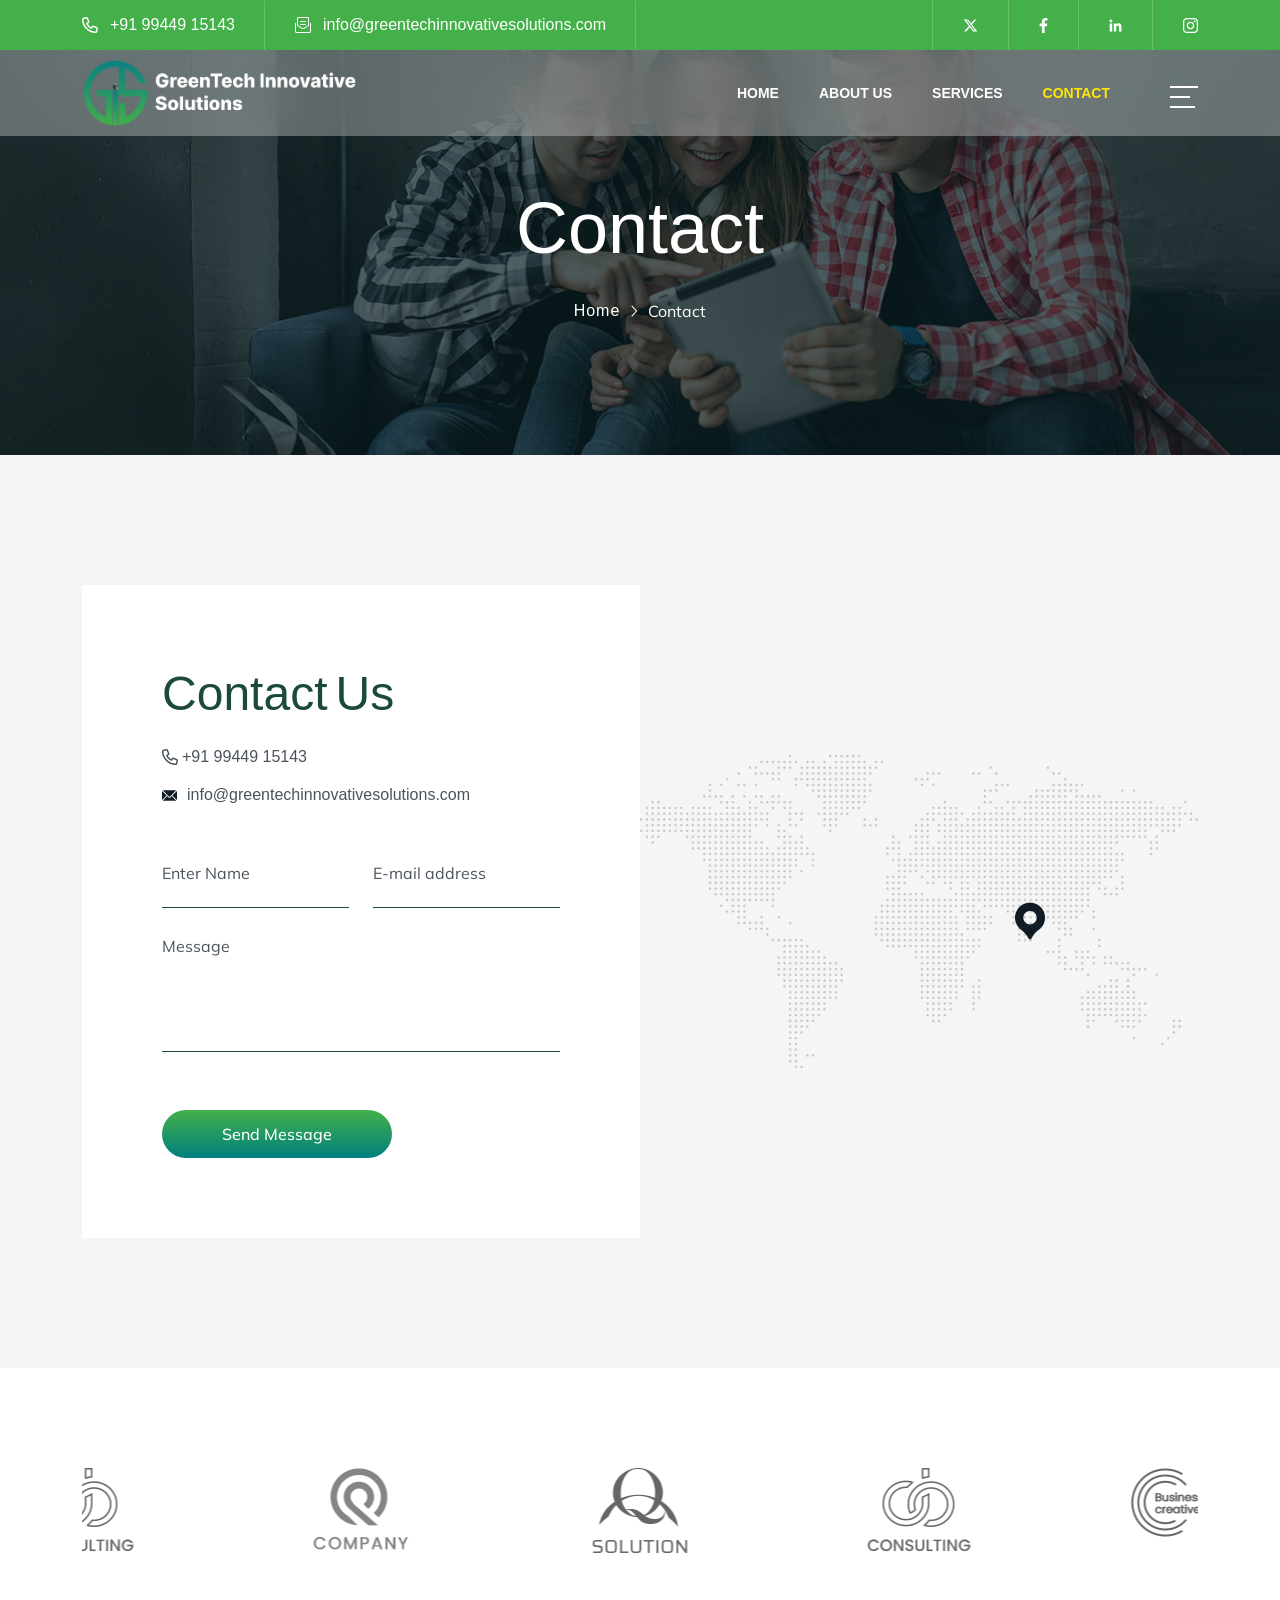
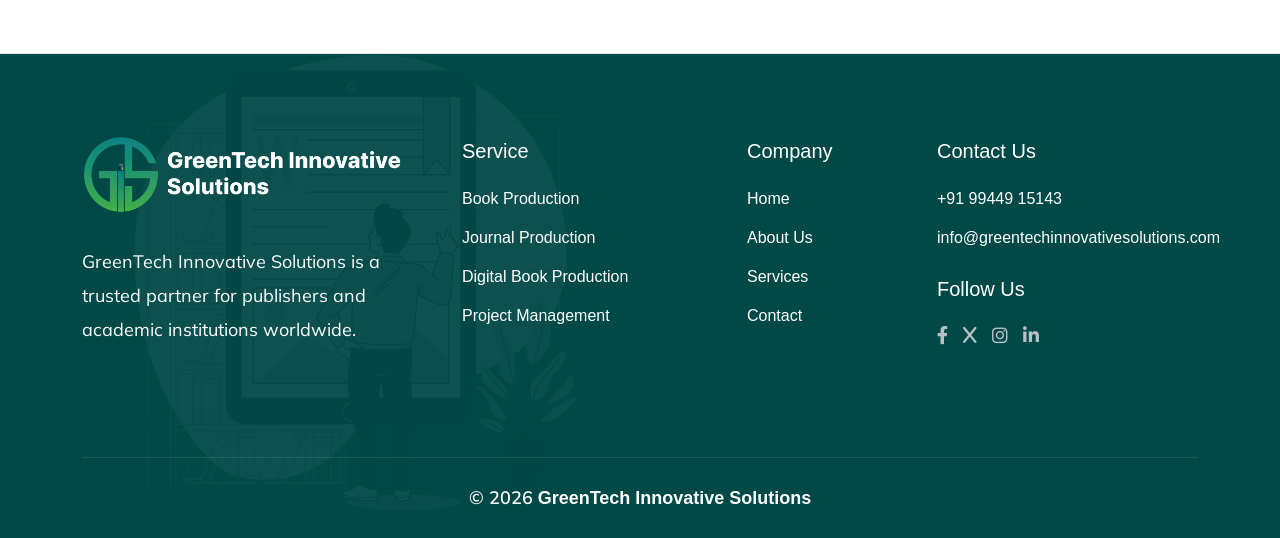
<file: contact.html>
<!DOCTYPE html>
<html lang="en">

<head>
    <meta charset="UTF-8">
    <meta http-equiv="X-UA-Compatible" content="IE=edge">
    <meta name="viewport" content="width=device-width, initial-scale=1.0">
    <title>GreenTech Innovative Solutions</title>
    <!-- Favicon img -->
    <link rel="shortcut icon" href="images/favicon.png">
    <!-- Bootstarp min css -->
    <link rel="stylesheet" href="css/bootstrap.min.css">
    <!-- Mean menu css -->
    <link rel="stylesheet" href="css/meanmenu.css">
    <!-- All min css -->
    <link rel="stylesheet" href="css/all.min.css">
    <!-- Swiper bundle min css -->
    <link rel="stylesheet" href="css/swiper-bundle.min.css">
    <!-- Magnigic popup css -->
    <link rel="stylesheet" href="css/magnific-popup.css">
    <!-- Animate css -->
    <link rel="stylesheet" href="css/animate.css">
    <!-- Splitting css -->
    <link rel="stylesheet" href="css/splitting.css">
    <!-- Nice select css -->
    <link rel="stylesheet" href="css/nice-select.css">
    <!-- Style css -->
    <link rel="stylesheet" href="css/style.css">
</head>

<body>

    <!-- Preloader area start -->
    <div id="preloader">
        <div class="animation-preloader">
            <div class="spinner"></div>
            <div class="txt-loading">
                <span data-text-preloader="G" class="letters-loading">
                    G
                </span>
                <span data-text-preloader="R" class="letters-loading">
                    R
                </span>
                <span data-text-preloader="E" class="letters-loading">
                    E
                </span>
                <span data-text-preloader="E" class="letters-loading">
                    E
                </span>
                <span data-text-preloader="N" class="letters-loading">
                    N
                </span>
                <span data-text-preloader="T" class="letters-loading">
                    T
                </span>
                <span data-text-preloader="E" class="letters-loading">
                    E
                </span>
                <span data-text-preloader="C" class="letters-loading">
                    C
                </span>
                <span data-text-preloader="H" class="letters-loading">
                    H
                </span>
                <span data-text-preloader="I" class="letters-loading">
                    I
                </span>
                <span data-text-preloader="N" class="letters-loading">
                    N
                </span>
                <span data-text-preloader="N" class="letters-loading">
                    N
                </span>
                <span data-text-preloader="O" class="letters-loading">
                    O
                </span>
                <span data-text-preloader="V" class="letters-loading">
                    V
                </span>
                <span data-text-preloader="A" class="letters-loading">
                    A
                </span>
                <span data-text-preloader="T" class="letters-loading">
                    T
                </span>
                <span data-text-preloader="I" class="letters-loading">
                    I
                </span>
                <span data-text-preloader="V" class="letters-loading">
                    V
                </span>
                <span data-text-preloader="E" class="letters-loading">
                    E
                </span>

            </div>
            <p class="text-center">SOLUTIONS...</p>
        </div>
        <div class="loader">
            <div class="row">
                <div class="col-3 loader-section section-left">
                    <div class="bg"></div>
                </div>
                <div class="col-3 loader-section section-left">
                    <div class="bg"></div>
                </div>
                <div class="col-3 loader-section section-right">
                    <div class="bg"></div>
                </div>
                <div class="col-3 loader-section section-right">
                    <div class="bg"></div>
                </div>
            </div>
        </div>
    </div>
    <!-- Preloader area end -->

    <!-- Top header area start here -->
    <div class="header-top-area d-none d-lg-block">
        <div class="container">
            <div class="header-top__wrp">
                <ul class="header-top__links">
                    <li><i class="fa-regular fa-phone"></i> <a href="tel:+919944915143">+91 99449 15143</a></li>
                    <li><i class="fa-light fa-envelope-open-text"></i> <a
                            href="mailto:info@greentechinnovativesolutions.com"
                            class="__cf_email__">info@greentechinnovativesolutions.com</a>
                    </li>
                </ul>

                <div class="header-top__socials">
                    <a href="#">
                        <svg width="15" height="15" viewBox="0 0 15 15" fill="none" xmlns="http://www.w3.org/2000/svg">
                            <path
                                d="M11.4023 1.40625H13.4707L8.95313 6.56836L14.2676 13.5938H10.1074L6.84668 9.33398L3.12012 13.5938H1.04883L5.87988 8.07129L0.785156 1.40625H5.05078L7.99512 5.2998L11.4023 1.40625ZM10.6758 12.3574H11.8213L4.42676 2.57812H3.19629L10.6758 12.3574Z"
                                fill="white" />
                        </svg>
                    </a>
                    <a href="#">
                        <svg width="9" height="15" viewBox="0 0 9 15" fill="none" xmlns="http://www.w3.org/2000/svg">
                            <g clip-path="url(#clip0_1349_8256)">
                                <path
                                    d="M5.66164 15V8.1583H7.9572L8.3016 5.49117H5.66164V3.7886C5.66164 3.01665 5.87513 2.49057 6.98336 2.49057L8.39452 2.48999V0.104422C8.15048 0.072709 7.31278 0 6.33778 0C4.30183 0 2.90798 1.24272 2.90798 3.52445V5.49117H0.605469V8.1583H2.90798V15H5.66164Z"
                                    fill="white" />
                            </g>
                            <defs>
                                <clipPath id="clip0_1349_8256">
                                    <rect width="9" height="15" fill="white" />
                                </clipPath>
                            </defs>
                        </svg>
                    </a>
                    <a href="#"><svg width="13" height="15" viewBox="0 0 13 15" fill="none"
                            xmlns="http://www.w3.org/2000/svg">
                            <path
                                d="M12.4991 13.4999V9.10492C12.4991 6.94492 12.0341 5.29492 9.51414 5.29492C8.29914 5.29492 7.48914 5.95492 7.15914 6.58492H7.12914V5.48992H4.74414V13.4999H7.23414V9.52492C7.23414 8.47492 7.42914 7.46992 8.71914 7.46992C9.99414 7.46992 10.0091 8.65492 10.0091 9.58492V13.4849H12.4991V13.4999Z"
                                fill="white" />
                            <path d="M0.695312 5.49023H3.18531V13.5002H0.695312V5.49023Z" fill="white" />
                            <path
                                d="M1.94 1.5C1.145 1.5 0.5 2.145 0.5 2.94C0.5 3.735 1.145 4.395 1.94 4.395C2.735 4.395 3.38 3.735 3.38 2.94C3.38 2.145 2.735 1.5 1.94 1.5Z"
                                fill="white" />
                        </svg>
                    </a>
                    <a class="pe-0" href="#"><svg width="15" height="15" viewBox="0 0 15 15" fill="none"
                            xmlns="http://www.w3.org/2000/svg">
                            <g clip-path="url(#clip0_1349_8259)">
                                <path
                                    d="M11.2497 0H3.74991C1.68764 0 0 1.68764 0 3.74991V11.2501C0 13.3118 1.68764 15 3.74991 15H11.2497C13.312 15 14.9996 13.3118 14.9996 11.2501V3.74991C14.9996 1.68764 13.312 0 11.2497 0ZM13.7496 11.2501C13.7496 12.6282 12.6286 13.75 11.2497 13.75H3.74991C2.37163 13.75 1.25003 12.6282 1.25003 11.2501V3.74991C1.25003 2.37145 2.37163 1.25003 3.74991 1.25003H11.2497C12.6286 1.25003 13.7496 2.37145 13.7496 3.74991V11.2501Z"
                                    fill="white" />
                                <path
                                    d="M11.5625 4.37495C12.0802 4.37495 12.5 3.95523 12.5 3.43748C12.5 2.91972 12.0802 2.5 11.5625 2.5C11.0447 2.5 10.625 2.91972 10.625 3.43748C10.625 3.95523 11.0447 4.37495 11.5625 4.37495Z"
                                    fill="white" />
                                <path
                                    d="M7.49991 3.75C5.42845 3.75 3.75 5.42863 3.75 7.49991C3.75 9.57041 5.42845 11.2502 7.49991 11.2502C9.57078 11.2502 11.2498 9.57041 11.2498 7.49991C11.2498 5.42863 9.57078 3.75 7.49991 3.75ZM7.49991 10.0002C6.11936 10.0002 5.00003 8.88082 5.00003 7.49991C5.00003 6.119 6.11936 5.00003 7.49991 5.00003C8.88045 5.00003 9.99979 6.119 9.99979 7.49991C9.99979 8.88082 8.88045 10.0002 7.49991 10.0002Z"
                                    fill="white" />
                            </g>
                            <defs>
                                <clipPath id="clip0_1349_8259">
                                    <rect width="15" height="15" fill="white" />
                                </clipPath>
                            </defs>
                        </svg>
                    </a>
                </div>

            </div>
        </div>
    </div>
    <!-- Top header area end here -->

    <!-- Header area start here -->
    <header class="header-area header-blur">
        <div class="container">
            <div class="header__main">
                <a href="index.html" class="logo logo-main">
                    <img src="images/logo/logo.png" alt="logo">
                </a>
                <a href="index.html" class="logo logo-light">
                    <img src="images/logo/logo-light.png" alt="logo">
                </a>
                <div class="main-menu main-menu-light">
                    <nav>
                        <ul>
                            <li>
                                <a href="index.html">Home</a>
                            </li>

                            <li>
                                <a href="about.html">About Us</a>
                            </li>

                            <li>
                                <a href="services.html">Services</i></a>
                            </li>

                            <li><a class="active" href="contact.html">Contact</a></li>
                        </ul>
                    </nav>
                    <div class="menu-btns light">
                        <button class="menubars menubars-light" type="button" data-bs-toggle="offcanvas"
                            data-bs-target="#menubar">
                            <span></span>
                            <span></span>
                            <span></span>
                        </button>
                    </div>
                </div>
            </div>
        </div>
    </header>
    <!-- Header area end here -->

    <!-- Sidebar area start here -->
    <div class="sidebar-area offcanvas offcanvas-end" id="menubar">
        <div class="offcanvas-header">
            <a href="index.html" class="logo"> <img src="images/logo/logo-light.png" alt="logo"></a>
            <button type="button" class="btn-close" data-bs-dismiss="offcanvas"><i
                    class="fa-regular fa-xmark"></i></button>
        </div>
        <div class="offcanvas-body sidebar__body">
            <div class="mobile-menu overflow-hidden"></div>
            <div class="d-none d-lg-block">
                <h5 class="text-white mb-20">About Us</h5>
                <p class="sidebar__text">GreenTech Innovative Solutions is a trusted partner for publishers and academic
                    institutions worldwide. </p>
            </div>
            <div class="sidebar__contact-info mt-30">
                <h5 class="text-white mb-20">Contact Info</h5>
                <ul>
                    <li class="py-2"><i class="fa-solid fa-phone-volume"></i> <a href="tel:+919944915143">+91 99449
                            15143</a></li>
                    <li><i class="fa-solid fa-paper-plane"></i> <a
                            href="mailto:info@greentechinnovativesolutions.com"><span
                                class="__cf_email__">info@greentechinnovativesolutions.com</span></a>
                    </li>
                </ul>
            </div>
            <div class="sidebar__socials pt-30">
                <ul>
                    <li>
                        <a href="#0">
                            <svg width="16" height="16" viewBox="0 0 16 16" fill="none"
                                xmlns="http://www.w3.org/2000/svg">
                                <path
                                    d="M7.76562 0H8.20406C9.50719 0.0371875 10.8041 0.385625 11.9359 1.03531C13.3297 1.82094 14.4756 3.03625 15.1816 4.47188C15.6875 5.49438 15.9603 6.62656 16 7.76562V8.205C15.9647 9.38344 15.6775 10.5553 15.1419 11.6069C14.6209 12.6316 13.8803 13.5447 12.9794 14.2594C12.0306 15.0175 10.9072 15.5569 9.71937 15.8141C9.22219 15.9275 8.71313 15.9788 8.20438 16H7.795C6.40844 15.9609 5.03281 15.5628 3.84875 14.8387C2.44469 13.985 1.3125 12.6919 0.659063 11.1838C0.252187 10.255 0.0365625 9.2475 0 8.23531V7.79406C0.0359375 6.53 0.366875 5.27437 0.976875 4.16594C1.73094 2.78781 2.8975 1.64031 4.28937 0.911563C5.35844 0.34625 6.55844 0.041875 7.76562 0ZM3.40094 3.29594C4.59812 5.03813 5.79531 6.78 6.99188 8.52219C5.79563 9.91344 4.59812 11.3038 3.40219 12.6953C3.6325 12.6966 3.86313 12.695 4.09344 12.6962C4.13844 12.6884 4.20125 12.7166 4.23281 12.6722C5.27312 11.4641 6.3125 10.2553 7.35219 9.04656C8.18937 10.2625 9.02344 11.4809 9.86156 12.6962C10.7741 12.695 11.6866 12.6962 12.5988 12.6956C11.3594 10.8869 10.1119 9.08313 8.87594 7.27219C10.0203 5.94969 11.1578 4.62156 12.2987 3.29625C12.0281 3.29563 11.7578 3.29563 11.4872 3.29625C10.4987 4.44875 9.50437 5.59656 8.51844 6.75094C7.72031 5.60344 6.93437 4.44688 6.14062 3.29625C5.2275 3.29563 4.31437 3.29594 3.40094 3.29594Z"
                                    fill="white" />
                            </svg>
                        </a>
                    </li>
                    <li>
                        <a href="#0">
                            <svg width="8" height="16" viewBox="0 0 8 16" fill="none"
                                xmlns="http://www.w3.org/2000/svg">
                                <path
                                    d="M5.10223 8.99555V16H1.97333V8.99555H0V6.09778H1.97333V3.89334C1.97333 1.38667 3.46666 0 5.76 0C6.85333 0 8 0.195557 8 0.195557V2.65778H6.73778C5.49334 2.65778 5.10223 3.43111 5.10223 4.22222V6.09778H7.88444L7.44 8.99555H5.10223Z"
                                    fill="white" />
                            </svg>
                        </a>
                    </li>

                    <li>
                        <a href="#0">
                            <svg width="16" height="16" viewBox="0 0 16 16" fill="none"
                                xmlns="http://www.w3.org/2000/svg">
                                <path
                                    d="M3.58958 15.9911H0.222698V5.89045H3.58958V15.9911ZM3.92717 1.96389C3.92717 0.897859 3.08323 0.0361424 2.01719 0.000607979C0.933392 -0.0260429 0.0272588 0.826778 0.00060798 1.91058C-0.0260429 2.99438 0.826779 3.90051 1.91058 3.92716C3.01215 3.93605 3.9094 3.06546 3.92717 1.96389ZM15.9467 9.88807C15.9467 6.74327 13.9124 5.78383 12.1801 5.78383C10.963 5.7483 9.81701 6.34351 9.15074 7.35624V5.89932H5.89933V16H9.26622V10.7587C9.26622 10.7054 9.26622 10.6521 9.26622 10.5988C9.26622 10.5988 9.26622 10.5988 9.26622 10.5899C9.19515 9.51495 10.0124 8.58218 11.0874 8.51111C11.9668 8.51111 12.6331 9.07966 12.6331 10.6787V16H16L15.9556 9.89695L15.9467 9.88807Z"
                                    fill="white" />
                            </svg>
                        </a>
                    </li>

                    <li>
                        <a href="#0">
                            <svg width="16" height="16" viewBox="0 0 16 16" fill="none"
                                xmlns="http://www.w3.org/2000/svg">
                                <path
                                    d="M15.9466 4.69593C15.8843 3.41522 15.5906 2.27682 14.6563 1.34297C13.7219 0.409114 12.5829 0.11562 11.3014 0.053363C9.97553 -0.0177877 6.01557 -0.0177877 4.69855 0.053363C3.41713 0.11562 2.28699 0.409114 1.34372 1.34297C0.400455 2.27682 0.115684 3.41522 0.0533926 4.69593C-0.0177975 6.02111 -0.0177975 9.97887 0.0533926 11.3041C0.115684 12.5848 0.409354 13.7232 1.34372 14.657C2.28699 15.5909 3.41713 15.8844 4.69855 15.9466C6.02447 16.0178 9.98443 16.0178 11.3014 15.9466C12.5829 15.8844 13.7219 15.5909 14.6563 14.657C15.5906 13.7232 15.8843 12.5848 15.9466 11.3041C16.0178 9.97887 16.0178 6.02112 15.9466 4.70483V4.69593ZM7.99111 12.2201C5.65963 12.2201 3.76419 10.3257 3.76419 7.99555C3.76419 5.66536 5.65963 3.77098 7.99111 3.77098C10.3226 3.77098 12.218 5.66536 12.218 7.99555C12.218 10.3257 10.3226 12.2201 7.99111 12.2201ZM12.9032 3.99332C12.4138 3.99332 12.0133 3.5931 12.0133 3.10394C12.0133 2.61478 12.4049 2.21456 12.9032 2.21456C13.3926 2.21456 13.7931 2.61478 13.7931 3.10394C13.7931 3.5931 13.3926 3.99332 12.9032 3.99332ZM10.8832 7.99555C10.8832 9.58754 9.58399 10.886 7.99111 10.886C6.39823 10.886 5.09901 9.58754 5.09901 7.99555C5.09901 6.40355 6.39823 5.10505 7.99111 5.10505C9.58399 5.10505 10.8832 6.40355 10.8832 7.99555Z"
                                    fill="white" />
                            </svg>
                        </a>
                    </li>
                </ul>
            </div>
        </div>
    </div>
    <!-- Sidebar area end here -->

    <main>
        <!-- Breadcrumb area start here -->
        <section class="breadcrumb-area" data-background="images/banner/banner-inner.jpg">
            <div class="container">
                <div class="breadcrumb__wrp">
                    <div class="breadcrumb__item">
                        <h1 class="title">Contact</h1>
                        <ul>
                            <li><a href="index.html">Home</a></li>
                            <li><i class="fa-light fa-angle-right"></i></li>
                            <li>Contact</li>
                        </ul>
                    </div>
                </div>
            </div>
        </section>
        <!-- Breadcrumb area end here -->


        <!-- Contact area start here -->
        <section class="contact-two-area pt-130 pb-130 bg-sub">
            <div class="container-lg">
                <div class="row g-4 g-xl-0 align-items-center">
                    <div class="col-xl-6 order-2 order-xl-1">
                        <div class="contact-two-left">
                            <div class="contact-two__content">
                                <div class="section-header mb-20">
                                    <h2 class="wow splt-txt" data-splitting>Contact Us</h2>
                                </div>
                                <ul>
                                    <li class="wow fadeInUp" data-wow-delay="200ms" data-wow-duration="1500ms">
                                        <i class="fa-regular fa-phone"></i> &nbsp; <a href="tel:+919944915143">+91 99449
                                            15143</a>
                                    </li>
                                    <li class="wow fadeInUp" data-wow-delay="200ms" data-wow-duration="1500ms">
                                        <svg width="15" height="15" viewBox="0 0 15 15" fill="none"
                                            xmlns="http://www.w3.org/2000/svg">
                                            <path
                                                d="M9.71865 8.12305L8.46237 9.38357C7.95293 9.8948 7.05656 9.90582 6.5361 9.38357L5.27977 8.12305L0.767578 12.6499C0.935537 12.7275 1.12072 12.7739 1.3176 12.7739H13.6809C13.8778 12.7739 14.0629 12.7276 14.2308 12.6499L9.71865 8.12305Z"
                                                fill="#121C27" />
                                            <path
                                                d="M13.6808 2.22656H1.31754C1.12066 2.22656 0.935479 2.27291 0.767578 2.35058L5.58917 7.18816C5.58949 7.18849 5.58987 7.18855 5.5902 7.18887C5.59052 7.18919 5.59058 7.18963 5.59058 7.18963L7.15834 8.76258C7.32486 8.9291 7.67355 8.9291 7.84008 8.76258L9.40752 7.18989C9.40752 7.18989 9.4079 7.18919 9.40822 7.18887C9.40822 7.18887 9.40893 7.18849 9.40925 7.18816L14.2307 2.35055C14.0628 2.27285 13.8777 2.22656 13.6808 2.22656Z"
                                                fill="#121C27" />
                                            <path
                                                d="M0.140215 2.96484C0.0533203 3.14057 0 3.33563 0 3.54457V11.4547C0 11.6637 0.0532617 11.8587 0.140186 12.0345L4.6602 7.49979L0.140215 2.96484Z"
                                                fill="#121C27" />
                                            <path
                                                d="M14.8598 2.96484L10.3398 7.49985L14.8598 12.0346C14.9467 11.8588 15 11.6638 15 11.4548V3.54463C15 3.33563 14.9467 3.14057 14.8598 2.96484Z"
                                                fill="#121C27" />
                                        </svg>

                                        <a href="mailto:info@greentechinnovativesolutions.com"><span
                                                class="__cf_email__">info@greentechinnovativesolutions.com</span>
                                        </a>
                                    </li>
                                </ul>
                            </div>
                            <div class="contact-two__form">
                                <form>
                                    <div class="row g-4 mb-4">
                                        <div class="col-6">
                                            <div class="input">
                                                <input name="form_name" class="required" type="text"
                                                    placeholder="Enter Name">
                                            </div>
                                        </div>
                                        <div class="col-6">
                                            <div class="input">
                                                <input name="form_email" class="required email" type="email"
                                                    placeholder="E-mail address">
                                            </div>
                                        </div>
                                    </div>
                                    <div class="textarea">
                                        <input name="form_botcheck" class="form-control" type="hidden" value="" />
                                        <textarea name="form_message" placeholder="Message"
                                            id="form_message"></textarea>
                                    </div>
                                    <button type="submit" class="btn-one mt-50">Send
                                        message</button>
                                </form>
                            </div>
                        </div>
                    </div>
                    <div class="col-xl-6 order-1 order-xl-2">
                        <div class="contact-two__map">
                            <img src="images/contact/map.png" alt="image">
                            <div class="location">
                                <img class="wow bounceIn" src="images/contact/map-location.png" alt="image">
                            </div>
                        </div>
                    </div>
                </div>
            </div>
        </section>
        <!-- Contact area end here -->


        <!-- Brand area start here -->
        <div class="marqueeSwiper-area brand-two-area pt-100 pb-100">
            <div class="container">
                <div class="swiper marqueeSwiper__slider">
                    <div class="swiper-wrapper">
                        <div class="swiper-slide">
                            <div class="brand-two__item">
                                <img src="images/brand/brand-image1.png" alt="icon">
                            </div>
                        </div>
                        <div class="swiper-slide">
                            <div class="brand-two__item">
                                <img src="images/brand/brand-image2.png" alt="icon">
                            </div>
                        </div>
                        <div class="swiper-slide">
                            <div class="brand-two__item">
                                <img src="images/brand/brand-image3.png" alt="icon">
                            </div>
                        </div>
                        <div class="swiper-slide">
                            <div class="brand-two__item">
                                <img src="images/brand/brand-image4.png" alt="icon">
                            </div>
                        </div>
                        <div class="swiper-slide">
                            <div class="brand-two__item">
                                <img src="images/brand/brand-image5.png" alt="icon">
                            </div>
                        </div>
                        <div class="swiper-slide">
                            <div class="brand-two__item">
                                <img src="images/brand/brand-image6.png" alt="icon">
                            </div>
                        </div>
                        <div class="swiper-slide">
                            <div class="brand-two__item">
                                <img src="images/brand/brand-image1.png" alt="icon">
                            </div>
                        </div>
                        <div class="swiper-slide">
                            <div class="brand-two__item">
                                <img src="images/brand/brand-image2.png" alt="icon">
                            </div>
                        </div>
                        <div class="swiper-slide">
                            <div class="brand-two__item">
                                <img src="images/brand/brand-image3.png" alt="icon">
                            </div>
                        </div>
                        <div class="swiper-slide">
                            <div class="brand-two__item">
                                <img src="images/brand/brand-image4.png" alt="icon">
                            </div>
                        </div>
                        <div class="swiper-slide">
                            <div class="brand-two__item">
                                <img src="images/brand/brand-image5.png" alt="icon">
                            </div>
                        </div>
                        <div class="swiper-slide">
                            <div class="brand-two__item">
                                <img src="images/brand/brand-image6.png" alt="icon">
                            </div>
                        </div>
                    </div>
                </div>
            </div>
        </div>
        <!-- Brand area end here -->

    </main>

    <!-- Footer area start here -->
    <footer class="footer-area">
        <div class="footer__shape-left">
            <img src="images/shape/footer-shape-left.png" alt="shape">
        </div>
        <div class="container">
            <div class="footer__wrp pt-80 pb-80">
                <div class="row">
                    <div class="col-md-4 col-sm-6">
                        <div class="footer__item">
                            <a href="index.html" class="logo">
                                <img src="images/logo/logo-light.png" alt="logo">
                            </a>
                            <p class="mt-30 mb-30">GreenTech Innovative Solutions is a trusted partner for publishers
                                and
                                academic
                                institutions worldwide.</p>
                        </div>
                    </div>
                    <div class="col-md-3 col-sm-6">
                        <div class="footer__item">
                            <h4 class="title">Service</h4>
                            <ul class="mb-30">
                                <li><a href="#">Book Production</a></li>
                                <li><a href="#">Journal Production</a></li>
                                <li><a href="#">Digital Book Production</a></li>
                                <li><a href="#">Project Management</a></li>
                            </ul>
                        </div>
                    </div>
                    <div class="col-md-2 col-sm-6">
                        <div class="footer__item">
                            <h4 class="title">Company</h4>
                            <ul class="mb-30">
                                <li><a href="index.html">Home</a></li>
                                <li><a href="about.html">About Us</a></li>
                                <li><a href="services.html">Services</a></li>
                                <li><a href="contact.html">Contact</a></li>
                            </ul>
                        </div>
                    </div>
                    <div class="col-md-3 col-sm-6">
                        <div class="footer__item">
                            <h4 class="title">Contact Us</h4>
                            <ul>
                                <li><a href="tel:+919944915143">+91 99449 15143</a></li>
                                <li><a
                                        href="mailto:info@greentechinnovativesolutions.com">info@greentechinnovativesolutions.com</a>
                                </li>
                                </li>
                            </ul>
                        </div>
                        <div class="footer__item-last pt-20">
                            <h4 class="title">Follow Us</h4>
                            <div class="socials">
                                <a href="#"><i class="fa-brands fa-facebook-f"></i></a>
                                <a href="#"><i class="fa fa-x"></i></a>
                                <a href="#"><i class="fa-brands fa-instagram"></i></a>
                                <a href="#"><i class="fa-brands fa-linkedin-in"></i></a>
                            </div>
                        </div>
                    </div>
                </div>
            </div>
            <div class="footer__copyright">
                <div class="container">
                    <div class="d-flex flex-wrap align-items-center justify-content-center gap-1 gap-sm-4">
                        <p>&copy; <span id="year"></span> <a href="index.html">GreenTech Innovative Solutions</a>
                        </p>
                    </div>
                </div>
            </div>
    </footer>
    <!-- Footer area end here -->

    <!-- Back to top area start here -->
    <button id="backToTop" class="back-to-top"><i class="fa-regular fa-arrow-up"></i>
    </button>

    <!-- Back to top area end here -->

    <!-- Jquery 3.7.0 Min Js -->
    <script src="js/jquery-3.7.1.min.js"></script>
    <!-- Bootstrap min Js -->
    <script src="js/bootstrap.min.js"></script>
    <!-- Mean menu Js -->
    <script src="js/meanmenu.js"></script>
    <!-- Swiper bundle min Js -->
    <script src="js/swiper-bundle.min.js"></script>
    <!-- Counterup min Js -->
    <script src="js/jquery.counterup.min.js"></script>
    <!-- Wow min Js -->
    <script src="js/wow.min.js"></script>
    <!-- Magnific popup min Js -->
    <script src="js/magnific-popup.min.js"></script>
    <!-- Nice select min Js -->
    <script src="js/nice-select.min.js"></script>
    <!-- Isotope pkgd min Js -->
    <script src="js/isotope.pkgd.min.js"></script>
    <!-- Parallax Js -->
    <script src="js/parallax.js"></script>
    <!-- Splitting Js -->
    <script src="js/splitting.js"></script>
    <!-- Waypoints Js -->
    <script src="js/jquery.waypoints.js"></script>
    <!-- Gsap -->
    <script src="js/gsap/gsap.min.js"></script>
    <script src="js/gsap/ScrollTrigger.min.js"></script>
    <script src="js/gsap/ScrollSmoother.min.js"></script>
    <!-- Script Js -->
    <script src="js/script.js"></script>
</body>


</html>
</file>
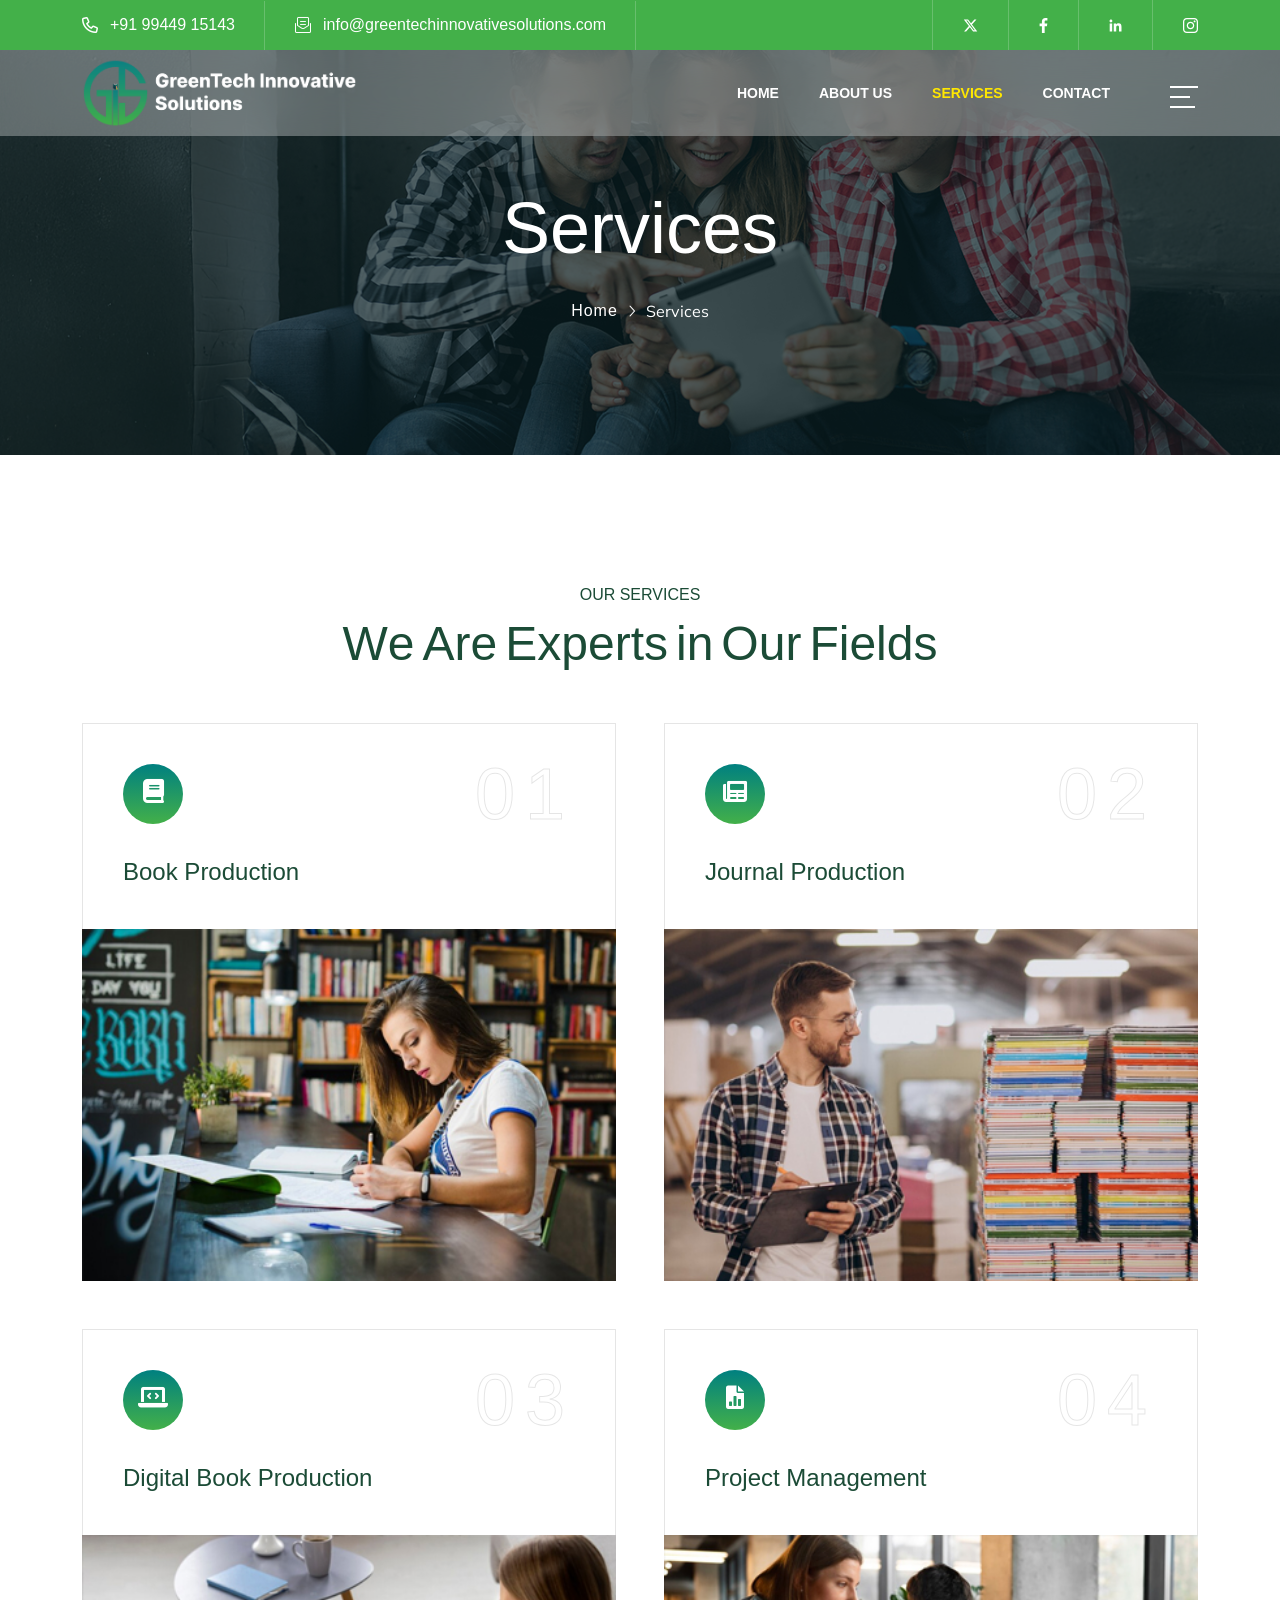
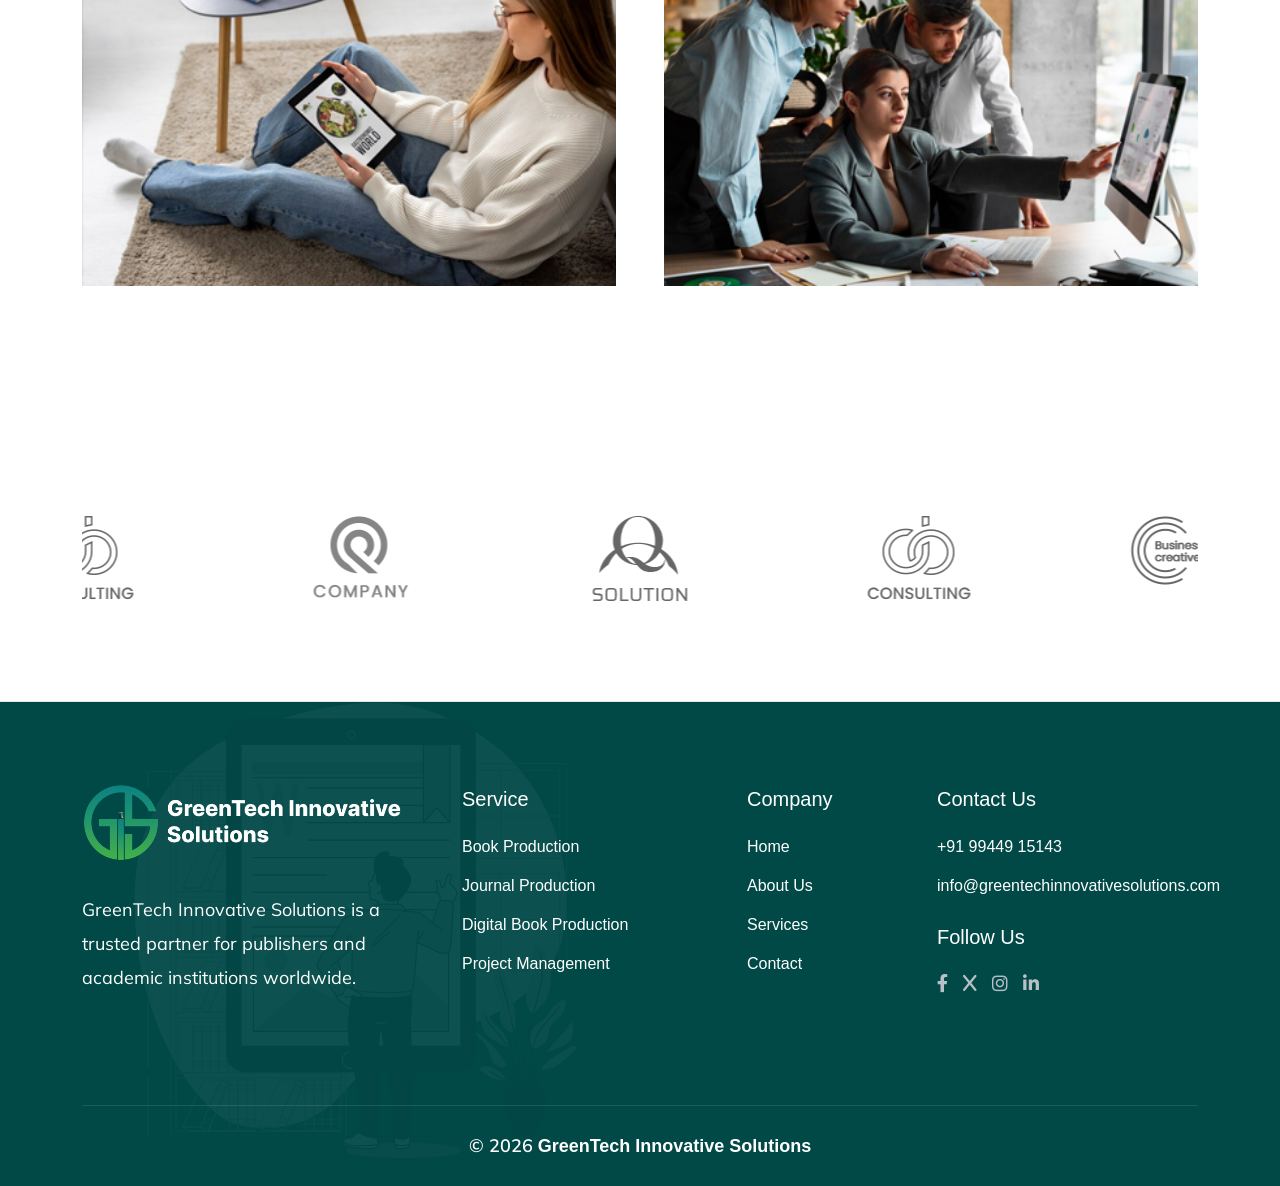
<file: services.html>
<!DOCTYPE html>
<html lang="en">

<head>
    <meta charset="UTF-8">
    <meta http-equiv="X-UA-Compatible" content="IE=edge">
    <meta name="viewport" content="width=device-width, initial-scale=1.0">
    <title>GreenTech Innovative Solutions</title>
    <!-- Favicon img -->
    <link rel="shortcut icon" href="images/favicon.png">
    <!-- Bootstarp min css -->
    <link rel="stylesheet" href="css/bootstrap.min.css">
    <!-- Mean menu css -->
    <link rel="stylesheet" href="css/meanmenu.css">
    <!-- All min css -->
    <link rel="stylesheet" href="css/all.min.css">
    <!-- Swiper bundle min css -->
    <link rel="stylesheet" href="css/swiper-bundle.min.css">
    <!-- Magnigic popup css -->
    <link rel="stylesheet" href="css/magnific-popup.css">
    <!-- Animate css -->
    <link rel="stylesheet" href="css/animate.css">
    <!-- Splitting css -->
    <link rel="stylesheet" href="css/splitting.css">
    <!-- Nice select css -->
    <link rel="stylesheet" href="css/nice-select.css">
    <!-- Style css -->
    <link rel="stylesheet" href="css/style.css">
</head>

<body>

    <!-- Preloader area start -->
    <div id="preloader">
        <div class="animation-preloader">
            <div class="spinner"></div>
            <div class="txt-loading">
                <span data-text-preloader="G" class="letters-loading">
                    G
                </span>
                <span data-text-preloader="R" class="letters-loading">
                    R
                </span>
                <span data-text-preloader="E" class="letters-loading">
                    E
                </span>
                <span data-text-preloader="E" class="letters-loading">
                    E
                </span>
                <span data-text-preloader="N" class="letters-loading">
                    N
                </span>
                <span data-text-preloader="T" class="letters-loading">
                    T
                </span>
                <span data-text-preloader="E" class="letters-loading">
                    E
                </span>
                <span data-text-preloader="C" class="letters-loading">
                    C
                </span>
                <span data-text-preloader="H" class="letters-loading">
                    H
                </span>
                <span data-text-preloader="I" class="letters-loading">
                    I
                </span>
                <span data-text-preloader="N" class="letters-loading">
                    N
                </span>
                <span data-text-preloader="N" class="letters-loading">
                    N
                </span>
                <span data-text-preloader="O" class="letters-loading">
                    O
                </span>
                <span data-text-preloader="V" class="letters-loading">
                    V
                </span>
                <span data-text-preloader="A" class="letters-loading">
                    A
                </span>
                <span data-text-preloader="T" class="letters-loading">
                    T
                </span>
                <span data-text-preloader="I" class="letters-loading">
                    I
                </span>
                <span data-text-preloader="V" class="letters-loading">
                    V
                </span>
                <span data-text-preloader="E" class="letters-loading">
                    E
                </span>

            </div>
            <p class="text-center">SOLUTIONS...</p>
        </div>
        <div class="loader">
            <div class="row">
                <div class="col-3 loader-section section-left">
                    <div class="bg"></div>
                </div>
                <div class="col-3 loader-section section-left">
                    <div class="bg"></div>
                </div>
                <div class="col-3 loader-section section-right">
                    <div class="bg"></div>
                </div>
                <div class="col-3 loader-section section-right">
                    <div class="bg"></div>
                </div>
            </div>
        </div>
    </div>
    <!-- Preloader area end -->

    <!-- Top header area start here -->
    <div class="header-top-area d-none d-lg-block">
        <div class="container">
            <div class="header-top__wrp">
                <ul class="header-top__links">
                    <li><i class="fa-regular fa-phone"></i> <a href="tel:+919944915143">+91 99449 15143</a></li>
                    <li><i class="fa-light fa-envelope-open-text"></i> <a
                            href="mailto:info@greentechinnovativesolutions.com"
                            class="__cf_email__">info@greentechinnovativesolutions.com</a>
                    </li>
                </ul>

                <div class="header-top__socials">
                    <a href="#">
                        <svg width="15" height="15" viewBox="0 0 15 15" fill="none" xmlns="http://www.w3.org/2000/svg">
                            <path
                                d="M11.4023 1.40625H13.4707L8.95313 6.56836L14.2676 13.5938H10.1074L6.84668 9.33398L3.12012 13.5938H1.04883L5.87988 8.07129L0.785156 1.40625H5.05078L7.99512 5.2998L11.4023 1.40625ZM10.6758 12.3574H11.8213L4.42676 2.57812H3.19629L10.6758 12.3574Z"
                                fill="white" />
                        </svg>
                    </a>
                    <a href="#">
                        <svg width="9" height="15" viewBox="0 0 9 15" fill="none" xmlns="http://www.w3.org/2000/svg">
                            <g clip-path="url(#clip0_1349_8256)">
                                <path
                                    d="M5.66164 15V8.1583H7.9572L8.3016 5.49117H5.66164V3.7886C5.66164 3.01665 5.87513 2.49057 6.98336 2.49057L8.39452 2.48999V0.104422C8.15048 0.072709 7.31278 0 6.33778 0C4.30183 0 2.90798 1.24272 2.90798 3.52445V5.49117H0.605469V8.1583H2.90798V15H5.66164Z"
                                    fill="white" />
                            </g>
                            <defs>
                                <clipPath id="clip0_1349_8256">
                                    <rect width="9" height="15" fill="white" />
                                </clipPath>
                            </defs>
                        </svg>
                    </a>
                    <a href="#"><svg width="13" height="15" viewBox="0 0 13 15" fill="none"
                            xmlns="http://www.w3.org/2000/svg">
                            <path
                                d="M12.4991 13.4999V9.10492C12.4991 6.94492 12.0341 5.29492 9.51414 5.29492C8.29914 5.29492 7.48914 5.95492 7.15914 6.58492H7.12914V5.48992H4.74414V13.4999H7.23414V9.52492C7.23414 8.47492 7.42914 7.46992 8.71914 7.46992C9.99414 7.46992 10.0091 8.65492 10.0091 9.58492V13.4849H12.4991V13.4999Z"
                                fill="white" />
                            <path d="M0.695312 5.49023H3.18531V13.5002H0.695312V5.49023Z" fill="white" />
                            <path
                                d="M1.94 1.5C1.145 1.5 0.5 2.145 0.5 2.94C0.5 3.735 1.145 4.395 1.94 4.395C2.735 4.395 3.38 3.735 3.38 2.94C3.38 2.145 2.735 1.5 1.94 1.5Z"
                                fill="white" />
                        </svg>
                    </a>
                    <a class="pe-0" href="#"><svg width="15" height="15" viewBox="0 0 15 15" fill="none"
                            xmlns="http://www.w3.org/2000/svg">
                            <g clip-path="url(#clip0_1349_8259)">
                                <path
                                    d="M11.2497 0H3.74991C1.68764 0 0 1.68764 0 3.74991V11.2501C0 13.3118 1.68764 15 3.74991 15H11.2497C13.312 15 14.9996 13.3118 14.9996 11.2501V3.74991C14.9996 1.68764 13.312 0 11.2497 0ZM13.7496 11.2501C13.7496 12.6282 12.6286 13.75 11.2497 13.75H3.74991C2.37163 13.75 1.25003 12.6282 1.25003 11.2501V3.74991C1.25003 2.37145 2.37163 1.25003 3.74991 1.25003H11.2497C12.6286 1.25003 13.7496 2.37145 13.7496 3.74991V11.2501Z"
                                    fill="white" />
                                <path
                                    d="M11.5625 4.37495C12.0802 4.37495 12.5 3.95523 12.5 3.43748C12.5 2.91972 12.0802 2.5 11.5625 2.5C11.0447 2.5 10.625 2.91972 10.625 3.43748C10.625 3.95523 11.0447 4.37495 11.5625 4.37495Z"
                                    fill="white" />
                                <path
                                    d="M7.49991 3.75C5.42845 3.75 3.75 5.42863 3.75 7.49991C3.75 9.57041 5.42845 11.2502 7.49991 11.2502C9.57078 11.2502 11.2498 9.57041 11.2498 7.49991C11.2498 5.42863 9.57078 3.75 7.49991 3.75ZM7.49991 10.0002C6.11936 10.0002 5.00003 8.88082 5.00003 7.49991C5.00003 6.119 6.11936 5.00003 7.49991 5.00003C8.88045 5.00003 9.99979 6.119 9.99979 7.49991C9.99979 8.88082 8.88045 10.0002 7.49991 10.0002Z"
                                    fill="white" />
                            </g>
                            <defs>
                                <clipPath id="clip0_1349_8259">
                                    <rect width="15" height="15" fill="white" />
                                </clipPath>
                            </defs>
                        </svg>
                    </a>
                </div>

            </div>
        </div>
    </div>
    <!-- Top header area end here -->

    <!-- Header area start here -->
    <header class="header-area header-blur">
        <div class="container">
            <div class="header__main">
                <a href="index.html" class="logo logo-main">
                    <img src="images/logo/logo.png" alt="logo">
                </a>
                <a href="index.html" class="logo logo-light">
                    <img src="images/logo/logo-light.png" alt="logo">
                </a>
                <div class="main-menu main-menu-light">
                    <nav>
                        <ul>
                            <li>
                                <a href="index.html">Home</a>
                            </li>

                            <li>
                                <a href="about.html">About Us</a>
                            </li>

                            <li>
                                <a class="active" href="services.html">Services</i></a>
                            </li>

                            <li><a href="contact.html">Contact</a></li>
                        </ul>
                    </nav>
                    <div class="menu-btns light">
                        <button class="menubars menubars-light" type="button" data-bs-toggle="offcanvas"
                            data-bs-target="#menubar">
                            <span></span>
                            <span></span>
                            <span></span>
                        </button>
                    </div>
                </div>
            </div>
        </div>
    </header>
    <!-- Header area end here -->

    <!-- Sidebar area start here -->
    <div class="sidebar-area offcanvas offcanvas-end" id="menubar">
        <div class="offcanvas-header">
            <a href="index.html" class="logo"> <img src="images/logo/logo-light.png" alt="logo"></a>
            <button type="button" class="btn-close" data-bs-dismiss="offcanvas"><i
                    class="fa-regular fa-xmark"></i></button>
        </div>
        <div class="offcanvas-body sidebar__body">
            <div class="mobile-menu overflow-hidden"></div>
            <div class="d-none d-lg-block">
                <h5 class="text-white mb-20">About Us</h5>
                <p class="sidebar__text">GreenTech Innovative Solutions is a trusted partner for publishers and academic
                    institutions worldwide. </p>
            </div>
            <div class="sidebar__contact-info mt-30">
                <h5 class="text-white mb-20">Contact Info</h5>
                <ul>
                    <li class="py-2"><i class="fa-solid fa-phone-volume"></i> <a href="tel:+919944915143">+91 99449
                            15143</a></li>
                    <li><i class="fa-solid fa-paper-plane"></i> <a
                            href="mailto:info@greentechinnovativesolutions.com"><span
                                class="__cf_email__">info@greentechinnovativesolutions.com</span></a>
                    </li>
                </ul>
            </div>
            <div class="sidebar__socials pt-30">
                <ul>
                    <li>
                        <a href="#0">
                            <svg width="16" height="16" viewBox="0 0 16 16" fill="none"
                                xmlns="http://www.w3.org/2000/svg">
                                <path
                                    d="M7.76562 0H8.20406C9.50719 0.0371875 10.8041 0.385625 11.9359 1.03531C13.3297 1.82094 14.4756 3.03625 15.1816 4.47188C15.6875 5.49438 15.9603 6.62656 16 7.76562V8.205C15.9647 9.38344 15.6775 10.5553 15.1419 11.6069C14.6209 12.6316 13.8803 13.5447 12.9794 14.2594C12.0306 15.0175 10.9072 15.5569 9.71937 15.8141C9.22219 15.9275 8.71313 15.9788 8.20438 16H7.795C6.40844 15.9609 5.03281 15.5628 3.84875 14.8387C2.44469 13.985 1.3125 12.6919 0.659063 11.1838C0.252187 10.255 0.0365625 9.2475 0 8.23531V7.79406C0.0359375 6.53 0.366875 5.27437 0.976875 4.16594C1.73094 2.78781 2.8975 1.64031 4.28937 0.911563C5.35844 0.34625 6.55844 0.041875 7.76562 0ZM3.40094 3.29594C4.59812 5.03813 5.79531 6.78 6.99188 8.52219C5.79563 9.91344 4.59812 11.3038 3.40219 12.6953C3.6325 12.6966 3.86313 12.695 4.09344 12.6962C4.13844 12.6884 4.20125 12.7166 4.23281 12.6722C5.27312 11.4641 6.3125 10.2553 7.35219 9.04656C8.18937 10.2625 9.02344 11.4809 9.86156 12.6962C10.7741 12.695 11.6866 12.6962 12.5988 12.6956C11.3594 10.8869 10.1119 9.08313 8.87594 7.27219C10.0203 5.94969 11.1578 4.62156 12.2987 3.29625C12.0281 3.29563 11.7578 3.29563 11.4872 3.29625C10.4987 4.44875 9.50437 5.59656 8.51844 6.75094C7.72031 5.60344 6.93437 4.44688 6.14062 3.29625C5.2275 3.29563 4.31437 3.29594 3.40094 3.29594Z"
                                    fill="white" />
                            </svg>
                        </a>
                    </li>
                    <li>
                        <a href="#0">
                            <svg width="8" height="16" viewBox="0 0 8 16" fill="none"
                                xmlns="http://www.w3.org/2000/svg">
                                <path
                                    d="M5.10223 8.99555V16H1.97333V8.99555H0V6.09778H1.97333V3.89334C1.97333 1.38667 3.46666 0 5.76 0C6.85333 0 8 0.195557 8 0.195557V2.65778H6.73778C5.49334 2.65778 5.10223 3.43111 5.10223 4.22222V6.09778H7.88444L7.44 8.99555H5.10223Z"
                                    fill="white" />
                            </svg>
                        </a>
                    </li>

                    <li>
                        <a href="#0">
                            <svg width="16" height="16" viewBox="0 0 16 16" fill="none"
                                xmlns="http://www.w3.org/2000/svg">
                                <path
                                    d="M3.58958 15.9911H0.222698V5.89045H3.58958V15.9911ZM3.92717 1.96389C3.92717 0.897859 3.08323 0.0361424 2.01719 0.000607979C0.933392 -0.0260429 0.0272588 0.826778 0.00060798 1.91058C-0.0260429 2.99438 0.826779 3.90051 1.91058 3.92716C3.01215 3.93605 3.9094 3.06546 3.92717 1.96389ZM15.9467 9.88807C15.9467 6.74327 13.9124 5.78383 12.1801 5.78383C10.963 5.7483 9.81701 6.34351 9.15074 7.35624V5.89932H5.89933V16H9.26622V10.7587C9.26622 10.7054 9.26622 10.6521 9.26622 10.5988C9.26622 10.5988 9.26622 10.5988 9.26622 10.5899C9.19515 9.51495 10.0124 8.58218 11.0874 8.51111C11.9668 8.51111 12.6331 9.07966 12.6331 10.6787V16H16L15.9556 9.89695L15.9467 9.88807Z"
                                    fill="white" />
                            </svg>
                        </a>
                    </li>

                    <li>
                        <a href="#0">
                            <svg width="16" height="16" viewBox="0 0 16 16" fill="none"
                                xmlns="http://www.w3.org/2000/svg">
                                <path
                                    d="M15.9466 4.69593C15.8843 3.41522 15.5906 2.27682 14.6563 1.34297C13.7219 0.409114 12.5829 0.11562 11.3014 0.053363C9.97553 -0.0177877 6.01557 -0.0177877 4.69855 0.053363C3.41713 0.11562 2.28699 0.409114 1.34372 1.34297C0.400455 2.27682 0.115684 3.41522 0.0533926 4.69593C-0.0177975 6.02111 -0.0177975 9.97887 0.0533926 11.3041C0.115684 12.5848 0.409354 13.7232 1.34372 14.657C2.28699 15.5909 3.41713 15.8844 4.69855 15.9466C6.02447 16.0178 9.98443 16.0178 11.3014 15.9466C12.5829 15.8844 13.7219 15.5909 14.6563 14.657C15.5906 13.7232 15.8843 12.5848 15.9466 11.3041C16.0178 9.97887 16.0178 6.02112 15.9466 4.70483V4.69593ZM7.99111 12.2201C5.65963 12.2201 3.76419 10.3257 3.76419 7.99555C3.76419 5.66536 5.65963 3.77098 7.99111 3.77098C10.3226 3.77098 12.218 5.66536 12.218 7.99555C12.218 10.3257 10.3226 12.2201 7.99111 12.2201ZM12.9032 3.99332C12.4138 3.99332 12.0133 3.5931 12.0133 3.10394C12.0133 2.61478 12.4049 2.21456 12.9032 2.21456C13.3926 2.21456 13.7931 2.61478 13.7931 3.10394C13.7931 3.5931 13.3926 3.99332 12.9032 3.99332ZM10.8832 7.99555C10.8832 9.58754 9.58399 10.886 7.99111 10.886C6.39823 10.886 5.09901 9.58754 5.09901 7.99555C5.09901 6.40355 6.39823 5.10505 7.99111 5.10505C9.58399 5.10505 10.8832 6.40355 10.8832 7.99555Z"
                                    fill="white" />
                            </svg>
                        </a>
                    </li>
                </ul>
            </div>
        </div>
    </div>
    <!-- Sidebar area end here -->

    <main>
        <!-- Breadcrumb area start here -->
        <section class="breadcrumb-area" data-background="images/banner/banner-inner.jpg">
            <div class="container">
                <div class="breadcrumb__wrp">
                    <div class="breadcrumb__item">
                        <h1 class="title">Services</h1>
                        <ul>
                            <li><a href="index.html">Home</a></li>
                            <li><i class="fa-light fa-angle-right"></i></li>
                            <li>Services</li>
                        </ul>
                    </div>
                </div>
            </div>
        </section>
        <!-- Breadcrumb area end here -->


        <!-- Service area start here -->
        <section class="service-four-aera pt-130 pb-130">
            <div class="container">
                <div class="section-header text-center mb-50">
                    <h6>OUR SERVICES</h6>
                    <h2 class="wow splt-txt" data-splitting>We Are Experts in Our Fields</h2>
                </div>
                <div class="row g-5">
                    <div class="col-md-6 col-xxl-3 wow fadeInLeft" data-wow-delay="00ms" data-wow-duration="1500ms">
                        <div class="service-four__item">
                            <div class="content">
                                <div class="icon-wrp">
                                    <div class="icon">
                                        <i class="fa-solid fa-book"></i>
                                    </div>
                                    <span class="number">01</span>
                                </div>
                                <h4 class="title"><a href="#">Book Production</a>
                                </h4>
                            </div>
                            <div class="image">
                                <img src="images/service/service-image1.jpg" alt="image">
                            </div>
                        </div>
                    </div>
                    <div class="col-md-6 col-xxl-3 wow fadeInLeft" data-wow-delay="200ms" data-wow-duration="1500ms">
                        <div class="service-four__item">
                            <div class="content">
                                <div class="icon-wrp">
                                    <div class="icon">
                                        <i class="fa-solid fa-newspaper"></i>
                                    </div>
                                    <span class="number">02</span>
                                </div>
                                <h4 class="title"><a href="#">Journal Production</a></h4>
                            </div>
                            <div class="image">
                                <img src="images/service/service-image2.jpg" alt="image">
                            </div>
                        </div>
                    </div>
                    <div class="col-md-6 col-xxl-3 wow fadeInLeft" data-wow-delay="400ms" data-wow-duration="1500ms">
                        <div class="service-four__item">
                            <div class="content">
                                <div class="icon-wrp">
                                    <div class="icon">
                                        <i class="fa-solid fa-laptop-code"></i>
                                    </div>
                                    <span class="number">03</span>
                                </div>
                                <h4 class="title"><a href="#">Digital Book Production</a></h4>
                            </div>
                            <div class="image">
                                <img src="images/service/service-image3.jpg" alt="image">
                            </div>
                        </div>
                    </div>
                    <div class="col-md-6 col-xxl-3 wow fadeInLeft" data-wow-delay="600ms" data-wow-duration="1500ms">
                        <div class="service-four__item">
                            <div class="content">
                                <div class="icon-wrp">
                                    <div class="icon">
                                        <i class="fa-solid fa-file-chart-column"></i>
                                    </div>
                                    <span class="number">04</span>
                                </div>
                                <h4 class="title"><a href="#">Project Management</a>
                                </h4>
                            </div>
                            <div class="image">
                                <img src="images/service/service-image4.jpg" alt="image">
                            </div>
                        </div>
                    </div>
                </div>
            </div>
        </section>
        <!-- Service area end here -->



        <!-- Brand area start here -->
        <div class="marqueeSwiper-area brand-two-area pt-100 pb-100">
            <div class="container">
                <div class="swiper marqueeSwiper__slider">
                    <div class="swiper-wrapper">
                        <div class="swiper-slide">
                            <div class="brand-two__item">
                                <img src="images/brand/brand-image1.png" alt="icon">
                            </div>
                        </div>
                        <div class="swiper-slide">
                            <div class="brand-two__item">
                                <img src="images/brand/brand-image2.png" alt="icon">
                            </div>
                        </div>
                        <div class="swiper-slide">
                            <div class="brand-two__item">
                                <img src="images/brand/brand-image3.png" alt="icon">
                            </div>
                        </div>
                        <div class="swiper-slide">
                            <div class="brand-two__item">
                                <img src="images/brand/brand-image4.png" alt="icon">
                            </div>
                        </div>
                        <div class="swiper-slide">
                            <div class="brand-two__item">
                                <img src="images/brand/brand-image5.png" alt="icon">
                            </div>
                        </div>
                        <div class="swiper-slide">
                            <div class="brand-two__item">
                                <img src="images/brand/brand-image6.png" alt="icon">
                            </div>
                        </div>
                        <div class="swiper-slide">
                            <div class="brand-two__item">
                                <img src="images/brand/brand-image1.png" alt="icon">
                            </div>
                        </div>
                        <div class="swiper-slide">
                            <div class="brand-two__item">
                                <img src="images/brand/brand-image2.png" alt="icon">
                            </div>
                        </div>
                        <div class="swiper-slide">
                            <div class="brand-two__item">
                                <img src="images/brand/brand-image3.png" alt="icon">
                            </div>
                        </div>
                        <div class="swiper-slide">
                            <div class="brand-two__item">
                                <img src="images/brand/brand-image4.png" alt="icon">
                            </div>
                        </div>
                        <div class="swiper-slide">
                            <div class="brand-two__item">
                                <img src="images/brand/brand-image5.png" alt="icon">
                            </div>
                        </div>
                        <div class="swiper-slide">
                            <div class="brand-two__item">
                                <img src="images/brand/brand-image6.png" alt="icon">
                            </div>
                        </div>
                    </div>
                </div>
            </div>
        </div>
        <!-- Brand area end here -->

    </main>

    <!-- Footer area start here -->
    <footer class="footer-area">
        <div class="footer__shape-left">
            <img src="images/shape/footer-shape-left.png" alt="shape">
        </div>
        <div class="container">
            <div class="footer__wrp pt-80 pb-80">
                <div class="row">
                    <div class="col-md-4 col-sm-6">
                        <div class="footer__item">
                            <a href="index.html" class="logo">
                                <img src="images/logo/logo-light.png" alt="logo">
                            </a>
                            <p class="mt-30 mb-30">GreenTech Innovative Solutions is a trusted partner for publishers
                                and
                                academic
                                institutions worldwide.</p>
                        </div>
                    </div>
                    <div class="col-md-3 col-sm-6">
                        <div class="footer__item">
                            <h4 class="title">Service</h4>
                            <ul class="mb-30">
                                <li><a href="#">Book Production</a></li>
                                <li><a href="#">Journal Production</a></li>
                                <li><a href="#">Digital Book Production</a></li>
                                <li><a href="#">Project Management</a></li>
                            </ul>
                        </div>
                    </div>
                    <div class="col-md-2 col-sm-6">
                        <div class="footer__item">
                            <h4 class="title">Company</h4>
                            <ul class="mb-30">
                                <li><a href="index.html">Home</a></li>
                                <li><a href="about.html">About Us</a></li>
                                <li><a href="services.html">Services</a></li>
                                <li><a href="contact.html">Contact</a></li>
                            </ul>
                        </div>
                    </div>
                    <div class="col-md-3 col-sm-6">
                        <div class="footer__item">
                            <h4 class="title">Contact Us</h4>
                            <ul>
                                <li><a href="tel:+919944915143">+91 99449 15143</a></li>
                                <li><a
                                        href="mailto:info@greentechinnovativesolutions.com">info@greentechinnovativesolutions.com</a>
                                </li>
                                </li>
                            </ul>
                        </div>
                        <div class="footer__item-last pt-20">
                            <h4 class="title">Follow Us</h4>
                            <div class="socials">
                                <a href="#"><i class="fa-brands fa-facebook-f"></i></a>
                                <a href="#"><i class="fa fa-x"></i></a>
                                <a href="#"><i class="fa-brands fa-instagram"></i></a>
                                <a href="#"><i class="fa-brands fa-linkedin-in"></i></a>
                            </div>
                        </div>
                    </div>
                </div>
            </div>
            <div class="footer__copyright">
                <div class="container">
                    <div class="d-flex flex-wrap align-items-center justify-content-center gap-1 gap-sm-4">
                        <p>&copy; <span id="year"></span> <a href="index.html">GreenTech Innovative Solutions</a>
                        </p>
                    </div>
                </div>
            </div>
    </footer>
    <!-- Footer area end here -->

    <!-- Back to top area start here -->
    <button id="backToTop" class="back-to-top"><i class="fa-regular fa-arrow-up"></i>
    </button>

    <!-- Back to top area end here -->

    <!-- Jquery 3.7.0 Min Js -->
    <script src="js/jquery-3.7.1.min.js"></script>
    <!-- Bootstrap min Js -->
    <script src="js/bootstrap.min.js"></script>
    <!-- Mean menu Js -->
    <script src="js/meanmenu.js"></script>
    <!-- Swiper bundle min Js -->
    <script src="js/swiper-bundle.min.js"></script>
    <!-- Counterup min Js -->
    <script src="js/jquery.counterup.min.js"></script>
    <!-- Wow min Js -->
    <script src="js/wow.min.js"></script>
    <!-- Magnific popup min Js -->
    <script src="js/magnific-popup.min.js"></script>
    <!-- Nice select min Js -->
    <script src="js/nice-select.min.js"></script>
    <!-- Isotope pkgd min Js -->
    <script src="js/isotope.pkgd.min.js"></script>
    <!-- Parallax Js -->
    <script src="js/parallax.js"></script>
    <!-- Splitting Js -->
    <script src="js/splitting.js"></script>
    <!-- Waypoints Js -->
    <script src="js/jquery.waypoints.js"></script>
    <!-- Gsap -->
    <script src="js/gsap/gsap.min.js"></script>
    <script src="js/gsap/ScrollTrigger.min.js"></script>
    <script src="js/gsap/ScrollSmoother.min.js"></script>
    <!-- Script Js -->
    <script src="js/script.js"></script>
</body>


</html>
</file>
<file: css/meanmenu.css>
/* hide the link until viewport size is reached */
a.meanmenu-reveal {
	display: none;
}

/* when under viewport size, .mean-container is added to body */
.mean-container .mean-bar {
	float: left;
	width: 100%;
	position: relative;
	background: #0c1923;
	/* padding: 4px 0;
	min-height: 42px; */
	z-index: 999999;
}

.mean-container a.meanmenu-reveal {
	width: 22px;
	height: 22px;
	padding: 13px 13px 11px 13px;
	position: absolute;
	top: 0;
	right: 0;
	cursor: pointer;
	color: #fff;
	text-decoration: none;
	font-size: 16px;
	text-indent: -9999em;
	line-height: 22px;
	font-size: 1px;
	display: block;
	font-family: Arial, Helvetica, sans-serif;
	font-weight: 700;
}

.mean-container a.meanmenu-reveal span {
	display: block;
	background: #fff;
	height: 3px;
	margin-top: 3px;
}

.mean-container .mean-nav {
	float: left;
	width: 100%;
	background-color: #000;
}

.mean-container .mean-nav ul {
	padding: 0;
	margin: 0;
	width: 100%;
	list-style-type: none;
}

.mean-container .mean-nav ul li {
	position: relative;
	float: left;
	width: 100%;
}

.mean-container .mean-nav ul li a {
	display: block;
	float: left;
	width: 100%;
	padding: 10px 0;
	margin: 0;
	text-align: left;
	color: #fff;
	border-top: 1px solid rgba(255, 255, 255, 0.25);
}

.mean-container .mean-nav ul li li a {
	width: 80%;
	padding: 1em 10%;
	border-top: 1px solid #f1f1f1;
	border-top: 1px solid rgba(255, 255, 255, 0.25);
	opacity: 0.75;
	filter: alpha(opacity=75);
	text-shadow: none !important;
	visibility: visible;
}

.mean-container .mean-nav ul li.mean-last a {
	border-bottom: none;
	margin-bottom: 0;
}

.mean-container .mean-nav ul li li li a {
	width: 70%;
	padding: 1em 15%;
}

.mean-container .mean-nav ul li li li li a {
	width: 60%;
	padding: 1em 20%;
}

.mean-container .mean-nav ul li li li li li a {
	width: 50%;
	padding: 1em 25%;
}

/* .mean-container .mean-nav ul li a:hover {
	background: #252525;
	background: rgba(255, 255, 255, 0.1);
} */

.mean-container .mean-nav ul li a.mean-expand {
	width: 30px;
	height: 15px;
	line-height: 14px;
	text-align: center;
	position: absolute;
	right: 0px;
	top: 7px;
	z-index: 2;
	font-weight: 700;
	background-color: var(--theme-color1);
	border-radius: 10px;
	padding: 8px 0;
}

/* .mean-container .mean-nav ul li a.mean-expand:hover {
	background: rgba(0, 0, 0, 0.9);
} */

.mean-container .mean-push {
	float: left;
	width: 100%;
	padding: 0;
	margin: 0;
	clear: both;
}

.mean-nav .wrapper {
	width: 100%;
	padding: 0;
	margin: 0;
}

/* Fix for box sizing on Foundation Framework etc. */
.mean-container .mean-bar,
.mean-container .mean-bar * {
	-webkit-box-sizing: content-box;
	-moz-box-sizing: content-box;
	box-sizing: content-box;
}

.mean-remove {
	display: none !important;
}
</file>
<file: css/splitting.css>
/* Recommended styles for Splitting */
.splitting .word,
.splitting .char {
  display: inline-block;
}

/* Psuedo-element chars */
.splitting .char {
  position: relative;
}

/**
 * Populate the psuedo elements with the character to allow for expanded effects
 * Set to `display: none` by default; just add `display: block` when you want
 * to use the psuedo elements
 */
.splitting .char::before,
.splitting .char::after {
  content: attr(data-char);
  position: absolute;
  top: 0;
  left: 0;
  visibility: hidden;
  transition: inherit;
  user-select: none;
}

/* Expanded CSS Variables */

.splitting {
  /* The center word index */
  --word-center: calc((var(--word-total) - 1) / 2);

  /* The center character index */
  --char-center: calc((var(--char-total) - 1) / 2);

  /* The center character index */
  --line-center: calc((var(--line-total) - 1) / 2);
}

.splitting .word {
  /* Pecent (0-1) of the word's position */
  --word-percent: calc(var(--word-index) / var(--word-total));

  /* Pecent (0-1) of the line's position */
  --line-percent: calc(var(--line-index) / var(--line-total));
}

.splitting .char {
  /* Percent (0-1) of the char's position */
  --char-percent: calc(var(--char-index) / var(--char-total));

  /* Offset from center, positive & negative */
  --char-offset: calc(var(--char-index) - var(--char-center));

  /* Absolute distance from center, only positive */
  --distance: calc(
     (var(--char-offset) * var(--char-offset)) / var(--char-center)
  );

  /* Distance from center where -1 is the far left, 0 is center, 1 is far right */
  --distance-sine: calc(var(--char-offset) / var(--char-center));

  /* Distance from center where 1 is far left/far right, 0 is center */
  --distance-percent: calc((var(--distance) / var(--char-center)));
}
</file>
<file: css/nice-select.css>
.nice-select {
	-webkit-tap-highlight-color: transparent;
	background-color: #fff;
	border-radius: 0px;
	border: solid 1px #e8e8e8;
	box-sizing: border-box;
	clear: both;
	cursor: pointer;
	display: block;
	float: left;
	font-family: inherit;
	font-size: 14px;
	font-weight: normal;
	height: 42px;
	line-height: 40px;
	outline: none;
	padding-left: 18px;
	padding-right: 30px;
	position: relative;
	text-align: left !important;
	-webkit-transition: all 0.2s ease-in-out;
	transition: all 0.2s ease-in-out;
	-webkit-user-select: none;
	-moz-user-select: none;
	-ms-user-select: none;
	user-select: none;
	white-space: nowrap;
	width: auto;
}
.nice-select:hover {
	border-color: #dbdbdb;
}
.nice-select:active,
.nice-select.open,
.nice-select:focus {
	border-color: #999;
}
.nice-select:after {
	border-bottom: 2px solid #999;
	border-right: 2px solid #999;
	content: "";
	display: block;
	height: 5px;
	margin-top: -4px;
	pointer-events: none;
	position: absolute;
	right: 12px;
	top: 50%;
	-webkit-transform-origin: 66% 66%;
	-ms-transform-origin: 66% 66%;
	transform-origin: 66% 66%;
	-webkit-transform: rotate(45deg);
	-ms-transform: rotate(45deg);
	transform: rotate(45deg);
	-webkit-transition: all 0.15s ease-in-out;
	transition: all 0.15s ease-in-out;
	width: 5px;
}
.nice-select.open:after {
	-webkit-transform: rotate(-135deg);
	-ms-transform: rotate(-135deg);
	transform: rotate(-135deg);
}
.nice-select.open .list {
	opacity: 1;
	pointer-events: auto;
	-webkit-transform: scale(1) translateY(0);
	-ms-transform: scale(1) translateY(0);
	transform: scale(1) translateY(0);
}
.nice-select.disabled {
	border-color: #ededed;
	color: #999;
	pointer-events: none;
}
.nice-select.disabled:after {
	border-color: #cccccc;
}
.nice-select.wide {
	width: 100%;
}
.nice-select.wide .list {
	left: 0 !important;
	right: 0 !important;
}
.nice-select.right {
	float: right;
}
.nice-select.right .list {
	left: auto;
	right: 0;
}
.nice-select.small {
	font-size: 12px;
	height: 36px;
	line-height: 34px;
}
.nice-select.small:after {
	height: 4px;
	width: 4px;
}
.nice-select.small .option {
	line-height: 34px;
	min-height: 34px;
}
.nice-select .list {
	background-color: #fff;
	border-radius: 5px;
	box-shadow: 0 0 0 1px rgba(68, 68, 68, 0.11);
	box-sizing: border-box;
	margin-top: 4px;
	opacity: 0;
	overflow: hidden;
	padding: 0;
	pointer-events: none;
	position: absolute;
	top: 100%;
	left: 0;
	-webkit-transform-origin: 50% 0;
	-ms-transform-origin: 50% 0;
	transform-origin: 50% 0;
	-webkit-transform: scale(0.75) translateY(-21px);
	-ms-transform: scale(0.75) translateY(-21px);
	transform: scale(0.75) translateY(-21px);
	-webkit-transition: all 0.2s cubic-bezier(0.5, 0, 0, 1.25),
		opacity 0.15s ease-out;
	transition: all 0.2s cubic-bezier(0.5, 0, 0, 1.25), opacity 0.15s ease-out;
	z-index: 9;
}
.nice-select .list:hover .option:not(:hover) {
	background-color: transparent !important;
}
.nice-select .option {
	cursor: pointer;
	font-weight: 400;
	line-height: 40px;
	list-style: none;
	min-height: 40px;
	outline: none;
	padding-left: 18px;
	padding-right: 29px;
	text-align: left;
	-webkit-transition: all 0.2s;
	transition: all 0.2s;
}
.nice-select .option:hover,
.nice-select .option.focus,
.nice-select .option.selected.focus {
	background-color: #f6f6f6;
}
.nice-select .option.selected {
	font-weight: bold;
}
.nice-select .option.disabled {
	background-color: transparent;
	color: #999;
	cursor: default;
}

.no-csspointerevents .nice-select .list {
	display: none;
}

.no-csspointerevents .nice-select.open .list {
	display: block;
}
</file>
